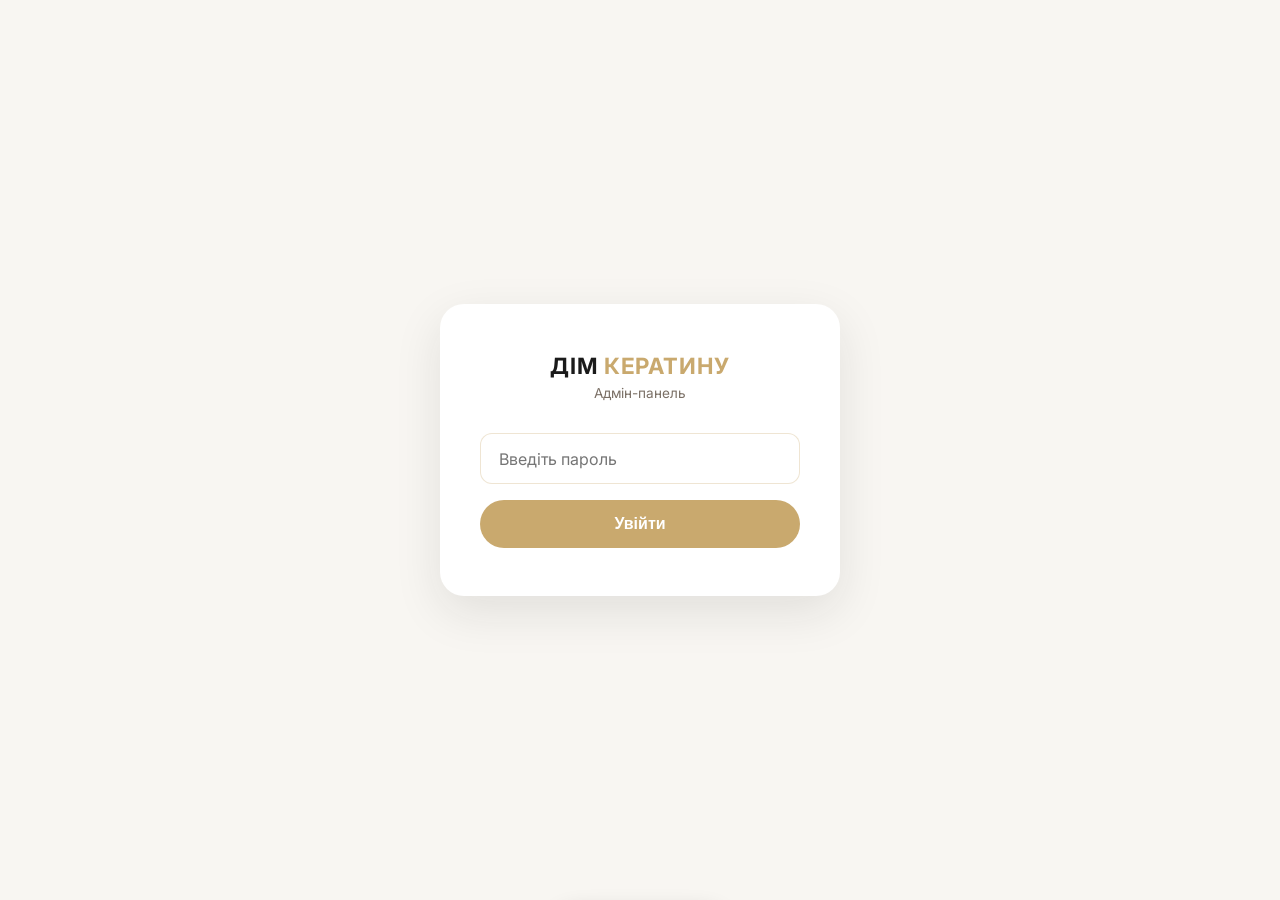
<file: admin.html>
<!DOCTYPE html>
<html lang="uk">
<head>
  <meta charset="UTF-8" />
  <meta name="viewport" content="width=device-width, initial-scale=1.0" />
  <title>Адмін — ДІМ КЕРАТИНУ</title>
  <link href="https://fonts.googleapis.com/css2?family=Inter:wght@300;400;500;600;700&display=swap" rel="stylesheet" />
  <style>
    *, *::before, *::after { box-sizing: border-box; margin: 0; padding: 0; }
    :root {
      --gold: #C9A96E; --gold-dark: #b8955a; --gold-light: #F5EFE6;
      --green: #2D5A3D; --cream: #F8F6F2; --dark: #1A1A1A;
      --muted: #7a6f65; --white: #fff; --red: #c0392b; --red-bg: #fdf0f0;
      --blue: #2563eb; --blue-bg: #eff6ff;
    }
    body { font-family: 'Inter', sans-serif; background: var(--cream); color: var(--dark); min-height: 100vh; }

    /* ── LOGIN ── */
    #login-screen {
      min-height: 100vh; display: flex; align-items: center; justify-content: center; padding: 2rem;
    }
    .login-box {
      background: var(--white); border-radius: 24px; padding: 3rem 2.5rem;
      width: 100%; max-width: 400px; box-shadow: 0 16px 48px rgba(26,26,26,0.1);
      text-align: center;
    }
    .login-logo { font-size: 1.4rem; font-weight: 700; letter-spacing: 0.04em; margin-bottom: 0.4rem; }
    .login-logo span { color: var(--gold); }
    .login-sub { font-size: 0.85rem; color: var(--muted); margin-bottom: 2rem; }
    .login-box input {
      width: 100%; padding: 0.9rem 1.1rem; border: 1.5px solid rgba(201,169,110,0.3);
      border-radius: 12px; font-family: 'Inter',sans-serif; font-size: 1rem;
      outline: none; margin-bottom: 1rem; transition: border-color 0.2s;
    }
    .login-box input:focus { border-color: var(--gold); }
    .login-btn {
      width: 100%; padding: 0.95rem; background: var(--gold); color: var(--white);
      border: none; border-radius: 50px; font-size: 1rem; font-weight: 600;
      cursor: pointer; transition: background 0.2s;
    }
    .login-btn:hover { background: var(--gold-dark); }
    .login-error { color: var(--red); font-size: 0.85rem; margin-top: 0.8rem; display: none; }

    /* ── ADMIN PANEL ── */
    #admin-panel { display: none; }
    .admin-header {
      background: var(--dark); color: var(--white); padding: 1rem 2rem;
      display: flex; align-items: center; justify-content: space-between;
      position: sticky; top: 0; z-index: 10;
    }
    .admin-header-left { display: flex; align-items: center; gap: 1rem; }
    .admin-title { font-size: 1rem; font-weight: 600; }
    .admin-title span { color: var(--gold); }
    .header-btn {
      padding: 0.5rem 1.2rem; border-radius: 50px; font-size: 0.85rem;
      font-weight: 600; cursor: pointer; border: none; transition: 0.2s;
    }
    .btn-save { background: var(--gold); color: var(--white); }
    .btn-save:hover { background: var(--gold-dark); }
    .btn-site { background: rgba(255,255,255,0.1); color: var(--white); text-decoration: none; display: inline-flex; align-items: center; }
    .btn-site:hover { background: rgba(255,255,255,0.2); }
    .btn-logout { background: transparent; color: rgba(255,255,255,0.5); font-size: 0.8rem; border: 1px solid rgba(255,255,255,0.2); }
    .btn-logout:hover { color: var(--white); }

    /* ── TABS ── */
    .admin-tabs {
      background: var(--white); border-bottom: 2px solid var(--gold-light);
      display: flex; gap: 0; padding: 0 2rem; position: sticky; top: 56px; z-index: 9;
    }
    .tab-btn {
      padding: 0.9rem 1.5rem; font-size: 0.92rem; font-weight: 600;
      background: none; border: none; cursor: pointer; color: var(--muted);
      border-bottom: 3px solid transparent; margin-bottom: -2px; transition: 0.2s;
    }
    .tab-btn.active { color: var(--dark); border-bottom-color: var(--gold); }
    .tab-btn:hover:not(.active) { color: var(--dark); }
    .tab-badge {
      display: inline-flex; align-items: center; justify-content: center;
      background: var(--gold); color: var(--white); border-radius: 50px;
      font-size: 0.72rem; font-weight: 700; padding: 0.1rem 0.45rem;
      margin-left: 0.4rem; min-width: 20px;
    }

    .admin-body { max-width: 960px; margin: 0 auto; padding: 2rem; }
    .tab-content { display: none; }
    .tab-content.active { display: block; }

    .admin-section-title {
      font-size: 1.1rem; font-weight: 700; margin-bottom: 1.2rem;
      padding-bottom: 0.6rem; border-bottom: 2px solid var(--gold-light);
      display: flex; align-items: center; justify-content: space-between;
    }
    .btn-add {
      padding: 0.45rem 1.1rem; background: var(--green); color: var(--white);
      border: none; border-radius: 50px; font-size: 0.82rem; font-weight: 600;
      cursor: pointer; transition: opacity 0.2s;
    }
    .btn-add:hover { opacity: 0.85; }

    /* ── SERVICE CARD (admin) ── */
    .service-editor {
      background: var(--white); border-radius: 16px; padding: 1.5rem;
      margin-bottom: 1rem; border: 1px solid rgba(201,169,110,0.15);
      transition: box-shadow 0.2s;
    }
    .service-editor:hover { box-shadow: 0 4px 16px rgba(26,26,26,0.08); }
    .service-editor-header {
      display: flex; align-items: center; gap: 0.8rem; margin-bottom: 1.2rem;
    }
    .icon-input {
      width: 52px; text-align: center; font-size: 1.5rem;
      border: 1.5px solid rgba(201,169,110,0.3); border-radius: 10px;
      padding: 0.35rem; outline: none; flex-shrink: 0;
    }
    .name-input {
      flex: 1; font-size: 1rem; font-weight: 600;
      border: 1.5px solid rgba(201,169,110,0.3); border-radius: 10px;
      padding: 0.5rem 0.9rem; outline: none; transition: border-color 0.2s;
    }
    .name-input:focus { border-color: var(--gold); }
    .toggle-active {
      display: flex; align-items: center; gap: 0.5rem;
      font-size: 0.82rem; color: var(--muted); flex-shrink: 0; cursor: pointer;
    }
    .toggle-active input { accent-color: var(--green); width: 16px; height: 16px; cursor: pointer; }
    .btn-delete-service {
      background: var(--red-bg); color: var(--red); border: none;
      border-radius: 8px; padding: 0.4rem 0.7rem; font-size: 0.82rem;
      cursor: pointer; flex-shrink: 0; transition: background 0.2s;
    }
    .btn-delete-service:hover { background: #f8d7d7; }
    .desc-input {
      width: 100%; font-family: 'Inter',sans-serif; font-size: 0.9rem;
      border: 1.5px solid rgba(201,169,110,0.3); border-radius: 10px;
      padding: 0.6rem 0.9rem; outline: none; resize: vertical; min-height: 60px;
      margin-bottom: 1rem; transition: border-color 0.2s;
    }
    .desc-input:focus { border-color: var(--gold); }
    .prices-label {
      font-size: 0.78rem; font-weight: 600; letter-spacing: 0.06em;
      text-transform: uppercase; color: var(--muted); margin-bottom: 0.6rem;
      display: flex; align-items: center; justify-content: space-between;
    }
    .btn-add-price {
      background: var(--gold-light); color: var(--gold-dark); border: none;
      border-radius: 6px; padding: 0.25rem 0.7rem; font-size: 0.78rem;
      font-weight: 600; cursor: pointer;
    }
    .price-row { display: flex; gap: 0.5rem; margin-bottom: 0.5rem; align-items: center; }
    .price-label-input, .price-value-input {
      flex: 1; padding: 0.5rem 0.8rem; border: 1.5px solid rgba(201,169,110,0.25);
      border-radius: 8px; font-family: 'Inter',sans-serif; font-size: 0.88rem; outline: none;
      transition: border-color 0.2s;
    }
    .price-label-input:focus, .price-value-input:focus { border-color: var(--gold); }
    .price-label-input { color: var(--muted); }
    .price-value-input { color: var(--gold-dark); font-weight: 600; }
    .btn-delete-price {
      background: none; border: none; color: #ccc; font-size: 1.1rem;
      cursor: pointer; padding: 0 0.3rem; transition: color 0.2s; flex-shrink: 0;
    }
    .btn-delete-price:hover { color: var(--red); }
    .service-editor.inactive { opacity: 0.5; }

    /* ── BOOKINGS TAB ── */
    .stats-row {
      display: grid; grid-template-columns: repeat(4, 1fr); gap: 1rem; margin-bottom: 1.5rem;
    }
    .stat-card {
      background: var(--white); border-radius: 14px; padding: 1.1rem 1.2rem;
      border: 1px solid rgba(201,169,110,0.15); text-align: center;
    }
    .stat-card .s-num { font-size: 1.8rem; font-weight: 700; line-height: 1; }
    .stat-card .s-label { font-size: 0.78rem; color: var(--muted); margin-top: 0.3rem; }
    .stat-card.gold .s-num { color: var(--gold-dark); }
    .stat-card.green .s-num { color: var(--green); }
    .stat-card.red .s-num { color: var(--red); }

    .bookings-toolbar {
      display: flex; align-items: center; gap: 0.5rem; margin-bottom: 1.2rem; flex-wrap: wrap;
    }
    .filter-btn {
      padding: 0.4rem 1rem; border-radius: 50px; font-size: 0.82rem; font-weight: 600;
      border: 1.5px solid rgba(201,169,110,0.3); background: none; cursor: pointer;
      color: var(--muted); transition: 0.2s;
    }
    .filter-btn.active { background: var(--gold); color: var(--white); border-color: var(--gold); }
    .filter-btn:hover:not(.active) { border-color: var(--gold); color: var(--dark); }
    .btn-refresh {
      margin-left: auto; padding: 0.4rem 1rem; border-radius: 50px;
      font-size: 0.82rem; font-weight: 600; border: 1.5px solid var(--gold-light);
      background: var(--gold-light); color: var(--gold-dark); cursor: pointer; transition: 0.2s;
    }
    .btn-refresh:hover { background: var(--gold); color: var(--white); }

    .booking-card {
      background: var(--white); border-radius: 16px; padding: 1.3rem 1.5rem;
      margin-bottom: 0.9rem; border: 1px solid rgba(201,169,110,0.15);
      transition: box-shadow 0.2s;
    }
    .booking-card:hover { box-shadow: 0 4px 16px rgba(26,26,26,0.08); }
    .booking-card-top {
      display: flex; align-items: flex-start; justify-content: space-between; gap: 1rem;
      margin-bottom: 0.9rem;
    }
    .booking-client { display: flex; align-items: center; gap: 0.8rem; }
    .booking-avatar {
      width: 42px; height: 42px; border-radius: 50%; background: var(--gold-light);
      display: flex; align-items: center; justify-content: center;
      font-size: 1.2rem; flex-shrink: 0;
    }
    .booking-name { font-weight: 600; font-size: 0.97rem; }
    .booking-contacts { font-size: 0.82rem; color: var(--muted); margin-top: 0.2rem; }
    .booking-contacts a { color: var(--gold-dark); text-decoration: none; }
    .booking-contacts a:hover { text-decoration: underline; }

    .booking-status-wrap { display: flex; align-items: center; gap: 0.5rem; flex-shrink: 0; }
    .status-badge {
      padding: 0.3rem 0.8rem; border-radius: 50px; font-size: 0.78rem; font-weight: 600;
    }
    .status-badge.очікує { background: #FFF8E6; color: #b8860b; }
    .status-badge.підтверджено { background: #edfbf0; color: var(--green); }
    .status-badge.скасовано { background: var(--red-bg); color: var(--red); }

    .booking-details {
      display: grid; grid-template-columns: repeat(auto-fit, minmax(140px, 1fr));
      gap: 0.6rem; margin-bottom: 1rem;
    }
    .booking-detail { font-size: 0.84rem; }
    .booking-detail .d-label { color: var(--muted); font-size: 0.76rem; text-transform: uppercase; letter-spacing: 0.05em; }
    .booking-detail .d-val { font-weight: 500; margin-top: 0.15rem; }

    .booking-actions {
      border-top: 1px solid var(--gold-light); padding-top: 0.9rem;
      display: flex; align-items: flex-start; gap: 1rem; flex-wrap: wrap;
    }
    .action-group { display: flex; flex-direction: column; gap: 0.3rem; }
    .action-group label { font-size: 0.75rem; color: var(--muted); font-weight: 600; text-transform: uppercase; letter-spacing: 0.04em; }
    .action-group select, .action-group input {
      padding: 0.4rem 0.7rem; border: 1.5px solid rgba(201,169,110,0.3); border-radius: 8px;
      font-family: 'Inter',sans-serif; font-size: 0.85rem; outline: none; background: var(--white);
      transition: border-color 0.2s;
    }
    .action-group select:focus, .action-group input:focus { border-color: var(--gold); }
    .note-input {
      flex: 1; min-width: 180px; padding: 0.4rem 0.7rem; border: 1.5px solid rgba(201,169,110,0.3);
      border-radius: 8px; font-family: 'Inter',sans-serif; font-size: 0.85rem;
      outline: none; resize: none; height: 38px; transition: border-color 0.2s;
    }
    .note-input:focus { border-color: var(--gold); }
    .btn-save-booking {
      padding: 0.45rem 1.1rem; background: var(--green); color: var(--white);
      border: none; border-radius: 8px; font-size: 0.84rem; font-weight: 600;
      cursor: pointer; transition: opacity 0.2s; align-self: flex-end;
    }
    .btn-save-booking:hover { opacity: 0.85; }

    .bookings-empty {
      text-align: center; padding: 3rem 1rem; color: var(--muted); font-size: 0.95rem;
    }
    .bookings-loading {
      text-align: center; padding: 2.5rem 1rem; color: var(--muted); font-size: 0.9rem;
    }
    .bookings-error {
      background: var(--red-bg); color: var(--red); border-radius: 12px;
      padding: 1rem 1.2rem; margin-bottom: 1rem; font-size: 0.88rem;
    }

    /* ── SCHEDULE TAB ── */
    .schedule-card {
      background: var(--white); border-radius: 16px; padding: 1.4rem 1.6rem;
      margin-bottom: 1.2rem; border: 1px solid rgba(201,169,110,0.15);
    }
    .schedule-card-title {
      font-size: 0.78rem; font-weight: 700; letter-spacing: 0.07em;
      text-transform: uppercase; color: var(--muted); margin-bottom: 1rem;
    }
    .days-grid {
      display: flex; flex-wrap: wrap; gap: 0.6rem;
    }
    .day-label {
      display: flex; flex-direction: column; align-items: center; gap: 0.2rem;
      padding: 0.6rem 0.9rem; border-radius: 12px; border: 2px solid rgba(201,169,110,0.25);
      cursor: pointer; transition: 0.15s; min-width: 64px; user-select: none;
    }
    .day-label input { display: none; }
    .day-label .day-short { font-weight: 700; font-size: 0.95rem; }
    .day-label .day-full  { font-size: 0.72rem; color: var(--muted); }
    .day-label.active { background: var(--dark); border-color: var(--dark); color: var(--white); }
    .day-label.active .day-full { color: rgba(255,255,255,0.6); }

    .slots-grid {
      display: flex; flex-wrap: wrap; gap: 0.5rem;
    }
    .slot-label {
      padding: 0.45rem 0.9rem; border-radius: 50px; font-size: 0.88rem; font-weight: 600;
      border: 2px solid rgba(201,169,110,0.25); cursor: pointer; transition: 0.15s;
      user-select: none; color: var(--muted);
    }
    .slot-label input { display: none; }
    .slot-label.active { background: var(--gold); border-color: var(--gold); color: var(--white); }
    .slot-label:hover:not(.active) { border-color: var(--gold); color: var(--dark); }

    .holidays-list { display: flex; flex-direction: column; gap: 0.5rem; margin-bottom: 0.8rem; }
    .holiday-row {
      display: flex; align-items: center; gap: 0.8rem; padding: 0.5rem 0.8rem;
      background: var(--gold-light); border-radius: 8px; font-size: 0.88rem;
    }
    .holiday-row .h-date { font-weight: 600; color: var(--dark); }
    .holiday-row .h-raw  { color: var(--muted); font-size: 0.8rem; margin-left: auto; }
    .holiday-add-row { display: flex; gap: 0.6rem; align-items: center; flex-wrap: wrap; }
    .holiday-add-row input {
      padding: 0.45rem 0.8rem; border: 1.5px solid rgba(201,169,110,0.3); border-radius: 8px;
      font-family: 'Inter',sans-serif; font-size: 0.88rem; outline: none;
    }
    .holiday-add-row input:focus { border-color: var(--gold); }
    .btn-add-holiday {
      padding: 0.45rem 1rem; background: var(--gold-light); color: var(--gold-dark);
      border: none; border-radius: 8px; font-size: 0.85rem; font-weight: 600; cursor: pointer;
    }
    .schedule-info {
      background: var(--blue-bg); color: var(--blue); border-radius: 10px;
      padding: 0.7rem 1rem; font-size: 0.83rem; margin-bottom: 1.2rem;
      border: 1px solid rgba(37,99,235,0.15);
    }

    /* ── TOAST ── */
    #toast {
      position: fixed; bottom: 2rem; left: 50%; transform: translateX(-50%) translateY(80px);
      background: var(--green); color: var(--white); padding: 0.8rem 2rem;
      border-radius: 50px; font-weight: 600; font-size: 0.9rem;
      box-shadow: 0 8px 24px rgba(0,0,0,0.2); transition: transform 0.4s cubic-bezier(0.34,1.56,0.64,1);
      z-index: 999; pointer-events: none;
    }
    #toast.show { transform: translateX(-50%) translateY(0); }

    @media (max-width: 700px) {
      .admin-body { padding: 1rem; }
      .service-editor-header { flex-wrap: wrap; }
      .price-row { flex-wrap: wrap; }
      .stats-row { grid-template-columns: repeat(2, 1fr); }
      .admin-tabs { padding: 0 1rem; }
      .tab-btn { padding: 0.8rem 1rem; font-size: 0.85rem; }
      .admin-header { padding: 0.8rem 1rem; }
      .booking-card-top { flex-direction: column; }
    }
  </style>
</head>
<body>

<!-- LOGIN -->
<div id="login-screen">
  <div class="login-box">
    <div class="login-logo">ДІМ <span>КЕРАТИНУ</span></div>
    <div class="login-sub">Адмін-панель</div>
    <input type="password" id="pwd-input" placeholder="Введіть пароль" />
    <button class="login-btn" onclick="doLogin()">Увійти</button>
    <div class="login-error" id="login-error">Невірний пароль</div>
  </div>
</div>

<!-- ADMIN PANEL -->
<div id="admin-panel">
  <header class="admin-header">
    <div class="admin-header-left">
      <div class="admin-title">ДІМ <span>КЕРАТИНУ</span> — Адмін</div>
    </div>
    <div style="display:flex;gap:0.6rem;align-items:center;">
      <button class="header-btn btn-save" id="header-save-btn" onclick="saveAll()" style="display:none;">💾 Зберегти</button>
      <a href="index.html" target="_blank" class="header-btn btn-site">🌐 Сайт</a>
      <button class="header-btn btn-logout" onclick="doLogout()">Вийти</button>
    </div>
  </header>

  <!-- TABS -->
  <div class="admin-tabs">
    <button class="tab-btn active" onclick="switchTab('services')" id="tab-services">
      ✂️ Послуги та ціни
    </button>
    <button class="tab-btn" onclick="switchTab('bookings')" id="tab-bookings">
      📅 Записи клієнтів
      <span class="tab-badge" id="pending-badge" style="display:none;">0</span>
    </button>
    <button class="tab-btn" onclick="switchTab('schedule')" id="tab-schedule">
      🗓 Розклад роботи
    </button>
  </div>

  <div class="admin-body">

    <!-- ПОСЛУГИ -->
    <div class="tab-content active" id="content-services">
      <div class="admin-section-title">
        <span>Послуги та ціни</span>
        <div style="display:flex;gap:0.6rem;">
          <button class="btn-add" onclick="addService()">+ Додати послугу</button>
          <button class="header-btn btn-save" onclick="saveAll()">💾 Зберегти зміни</button>
        </div>
      </div>
      <div id="services-list"></div>
    </div>

    <!-- ЗАПИСИ -->
    <div class="tab-content" id="content-bookings">
      <div class="admin-section-title">
        <span>Записи клієнтів</span>
        <button class="btn-refresh" onclick="loadBookings()">🔄 Оновити</button>
      </div>

      <!-- СТАТИСТИКА -->
      <div class="stats-row">
        <div class="stat-card">
          <div class="s-num" id="stat-total">—</div>
          <div class="s-label">Всього записів</div>
        </div>
        <div class="stat-card gold">
          <div class="s-num" id="stat-pending">—</div>
          <div class="s-label">Очікують</div>
        </div>
        <div class="stat-card green">
          <div class="s-num" id="stat-confirmed">—</div>
          <div class="s-label">Підтверджено</div>
        </div>
        <div class="stat-card red">
          <div class="s-num" id="stat-cancelled">—</div>
          <div class="s-label">Скасовано</div>
        </div>
      </div>

      <!-- ФІЛЬТРИ -->
      <div class="bookings-toolbar">
        <button class="filter-btn active" onclick="applyFilter('all')" data-filter="all">Всі</button>
        <button class="filter-btn" onclick="applyFilter('upcoming')" data-filter="upcoming">📅 Майбутні</button>
        <button class="filter-btn" onclick="applyFilter('очікує')" data-filter="очікує">⏳ Очікують</button>
        <button class="filter-btn" onclick="applyFilter('підтверджено')" data-filter="підтверджено">✅ Підтверджені</button>
        <button class="filter-btn" onclick="applyFilter('скасовано')" data-filter="скасовано">❌ Скасовані</button>
      </div>

      <div id="bookings-list">
        <div class="bookings-loading">⏳ Завантаження записів...</div>
      </div>
    </div>

    <!-- РОЗКЛАД -->
    <div class="tab-content" id="content-schedule">
      <div class="admin-section-title">
        <span>Розклад роботи</span>
        <button class="btn-save header-btn" id="save-schedule-btn" onclick="saveSchedule()">💾 Зберегти розклад</button>
      </div>

      <div class="schedule-info">
        ℹ️ Зміни зберігаються в Google Sheets і автоматично синхронізуються з сайтом — клієнти побачать актуальний розклад при наступному відкритті форми.
      </div>

      <!-- РОБОЧІ ДНІ -->
      <div class="schedule-card">
        <div class="schedule-card-title">Робочі дні</div>
        <div class="days-grid" id="days-grid"></div>
      </div>

      <!-- ГОДИНИ ПРИЙОМУ -->
      <div class="schedule-card">
        <div class="schedule-card-title">Години прийому</div>
        <div class="slots-grid" id="slots-grid"></div>
      </div>

      <!-- ВИХІДНІ ТА СВЯТА -->
      <div class="schedule-card">
        <div class="schedule-card-title">Вихідні та свята (конкретні дати)</div>
        <div class="holidays-list" id="holidays-list"></div>
        <div class="holiday-add-row">
          <input type="date" id="holiday-input" />
          <button class="btn-add-holiday" onclick="addHoliday()">+ Додати вихідний</button>
        </div>
      </div>
    </div>

  </div><!-- /admin-body -->
</div><!-- /admin-panel -->

<div id="toast">✓ Збережено!</div>

<script src="js/config.js"></script>
<script>
// ── КОНФІГ АДМІН-ПАНЕЛІ ──────────────────────────────────────
const ADMIN_SHEETS_KEY = 'DIM_KERATIN_ADMIN_2026';

// ── AUTH ──────────────────────────────────────────────────────
function doLogin() {
  const pwd = document.getElementById('pwd-input').value;
  if (pwd === ADMIN_PASSWORD) {
    sessionStorage.setItem('admin_auth', '1');
    document.getElementById('login-screen').style.display = 'none';
    document.getElementById('admin-panel').style.display = 'block';
    initAdmin();
  } else {
    document.getElementById('login-error').style.display = 'block';
    document.getElementById('pwd-input').value = '';
  }
}

document.getElementById('pwd-input').addEventListener('keydown', e => {
  if (e.key === 'Enter') doLogin();
});

function doLogout() {
  sessionStorage.removeItem('admin_auth');
  location.reload();
}

function initAdmin() {
  loadServices();
  loadBookings();
  loadScheduleTab();
}

// ── TABS ──────────────────────────────────────────────────────
function switchTab(name) {
  document.querySelectorAll('.tab-btn').forEach(b => b.classList.remove('active'));
  document.querySelectorAll('.tab-content').forEach(c => c.classList.remove('active'));
  document.getElementById('tab-' + name).classList.add('active');
  document.getElementById('content-' + name).classList.add('active');

  const saveBtn = document.getElementById('header-save-btn');
  saveBtn.style.display = name === 'services' ? 'inline-flex' : 'none';
}

// ── SERVICES ──────────────────────────────────────────────────
let currentServices = [];

function loadServices() {
  const saved = localStorage.getItem('dim_keratin_services');
  currentServices = saved ? JSON.parse(saved) : JSON.parse(JSON.stringify(SERVICES));
  renderAdminServices();
}

function renderAdminServices() {
  const list = document.getElementById('services-list');
  list.innerHTML = '';
  currentServices.forEach((s, i) => {
    list.appendChild(buildServiceEditor(s, i));
  });
}

function buildServiceEditor(s, idx) {
  const card = document.createElement('div');
  card.className = 'service-editor' + (s.active ? '' : ' inactive');
  card.dataset.idx = idx;

  const pricesHtml = s.prices.map((p, pi) => buildPriceRow(idx, pi, p)).join('');

  card.innerHTML = `
    <div class="service-editor-header">
      <input class="icon-input" type="text" value="${s.icon}" maxlength="4"
        oninput="updateField(${idx},'icon',this.value)" title="Іконка (емодзі)" />
      <input class="name-input" type="text" value="${escHtml(s.name)}"
        oninput="updateField(${idx},'name',this.value)" placeholder="Назва послуги" />
      <label class="toggle-active">
        <input type="checkbox" ${s.active ? 'checked' : ''}
          onchange="toggleActive(${idx},this.checked)" />
        Показувати
      </label>
      <button class="btn-delete-service" onclick="deleteService(${idx})">🗑 Видалити</button>
    </div>
    <textarea class="desc-input" oninput="updateField(${idx},'desc',this.value)"
      placeholder="Короткий опис послуги...">${escHtml(s.desc)}</textarea>
    <div class="prices-label">
      Ціни
      <button class="btn-add-price" onclick="addPrice(${idx})">+ Додати рядок</button>
    </div>
    <div class="prices-container" id="prices-${idx}">${pricesHtml}</div>
  `;
  return card;
}

function buildPriceRow(idx, pi, p) {
  return `
    <div class="price-row" id="price-row-${idx}-${pi}">
      <input class="price-label-input" type="text" value="${escHtml(p.label)}"
        placeholder="Назва (напр. Коротке волосся)"
        oninput="updatePrice(${idx},${pi},'label',this.value)" />
      <input class="price-value-input" type="text" value="${escHtml(p.value)}"
        placeholder="Ціна (напр. 2 000 грн)"
        oninput="updatePrice(${idx},${pi},'value',this.value)" />
      <button class="btn-delete-price" onclick="deletePrice(${idx},${pi})" title="Видалити рядок">✕</button>
    </div>`;
}

function updateField(idx, field, val)       { currentServices[idx][field] = val; }
function updatePrice(idx, pi, field, val)   { currentServices[idx].prices[pi][field] = val; }

function toggleActive(idx, checked) {
  currentServices[idx].active = checked;
  const card = document.querySelector(`.service-editor[data-idx="${idx}"]`);
  if (card) card.classList.toggle('inactive', !checked);
}

function deleteService(idx) {
  if (!confirm(`Видалити послугу "${currentServices[idx].name}"?`)) return;
  currentServices.splice(idx, 1);
  renderAdminServices();
}

function addService() {
  currentServices.push({
    icon: '✨', name: 'Нова послуга', desc: 'Опис послуги...',
    prices: [{ label: 'Ціна', value: 'уточнюється' }], active: true
  });
  renderAdminServices();
  setTimeout(() => {
    document.getElementById('services-list').lastElementChild.scrollIntoView({ behavior: 'smooth' });
  }, 50);
}

function addPrice(idx) {
  currentServices[idx].prices.push({ label: '', value: '' });
  const container = document.getElementById(`prices-${idx}`);
  const pi = currentServices[idx].prices.length - 1;
  container.insertAdjacentHTML('beforeend', buildPriceRow(idx, pi, { label: '', value: '' }));
}

function deletePrice(idx, pi) {
  currentServices[idx].prices.splice(pi, 1);
  const container = document.getElementById(`prices-${idx}`);
  container.innerHTML = currentServices[idx].prices.map((p, i) => buildPriceRow(idx, i, p)).join('');
}

function saveAll() {
  localStorage.setItem('dim_keratin_services', JSON.stringify(currentServices));
  showToast('✓ Послуги збережено!');
}

// ── BOOKINGS ──────────────────────────────────────────────────
let allBookings    = [];
let currentFilter  = 'all';

async function loadBookings() {
  const listEl = document.getElementById('bookings-list');
  listEl.innerHTML = '<div class="bookings-loading">⏳ Завантаження...</div>';

  if (typeof GOOGLE_SCRIPT_URL === 'undefined' || GOOGLE_SCRIPT_URL.includes('ВАШ')) {
    listEl.innerHTML = '<div class="bookings-error">⚠️ Google Sheets не налаштований. Перевір GOOGLE_SCRIPT_URL в config.js</div>';
    return;
  }

  try {
    const url = `${GOOGLE_SCRIPT_URL}?action=getAll&key=${ADMIN_SHEETS_KEY}`;
    const res  = await fetch(url);
    const json = await res.json();

    if (!json.ok) {
      listEl.innerHTML = `<div class="bookings-error">❌ Помилка з'єднання: ${json.error || 'невідома помилка'}</div>`;
      return;
    }

    allBookings = (json.data || []).sort((a, b) => {
      // Нові спочатку
      const da = a.date || '', db = b.date || '';
      return db.localeCompare(da) || (b.time || '').localeCompare(a.time || '');
    });

    updateStats();
    renderBookings();

  } catch (err) {
    listEl.innerHTML = `<div class="bookings-error">❌ Не вдалось завантажити: ${err.message}</div>`;
  }
}

function updateStats() {
  const total     = allBookings.length;
  const pending   = allBookings.filter(b => b.status === 'очікує').length;
  const confirmed = allBookings.filter(b => b.status === 'підтверджено').length;
  const cancelled = allBookings.filter(b => b.status === 'скасовано').length;

  document.getElementById('stat-total').textContent     = total;
  document.getElementById('stat-pending').textContent   = pending;
  document.getElementById('stat-confirmed').textContent = confirmed;
  document.getElementById('stat-cancelled').textContent = cancelled;

  const badge = document.getElementById('pending-badge');
  if (pending > 0) {
    badge.textContent    = pending;
    badge.style.display  = 'inline-flex';
  } else {
    badge.style.display  = 'none';
  }
}

function applyFilter(filter) {
  currentFilter = filter;
  document.querySelectorAll('.filter-btn').forEach(b => {
    b.classList.toggle('active', b.dataset.filter === filter);
  });
  renderBookings();
}

function renderBookings() {
  const listEl = document.getElementById('bookings-list');
  const today  = new Date().toISOString().split('T')[0];

  let filtered = allBookings;

  if (currentFilter === 'upcoming') {
    filtered = allBookings.filter(b => (b.date || '') >= today);
  } else if (currentFilter !== 'all') {
    filtered = allBookings.filter(b => b.status === currentFilter);
  }

  if (filtered.length === 0) {
    listEl.innerHTML = '<div class="bookings-empty">📭 Записів немає</div>';
    return;
  }

  listEl.innerHTML = '';
  filtered.forEach(b => {
    listEl.appendChild(buildBookingCard(b));
  });
}

function buildBookingCard(b) {
  const card    = document.createElement('div');
  card.className = 'booking-card';
  card.id        = `bcard-${b.id}`;

  const statusClass = (b.status || 'очікує').toLowerCase();
  const statusLabel = b.status || 'очікує';
  const cleanDate   = parseDate(b.date);           // завжди РРРР-ММ-ДД
  const dateLabel   = cleanDate ? formatUADate(cleanDate) : '—';
  const timeLabel   = parseTime(b.time);           // HH:MM без зайвого
  const tgHtml      = b.telegram
    ? `<a href="https://t.me/${b.telegram.replace('@','')}" target="_blank">@${b.telegram.replace('@','')}</a>`
    : '—';

  card.innerHTML = `
    <div class="booking-card-top">
      <div class="booking-client">
        <div class="booking-avatar">👩</div>
        <div>
          <div class="booking-name">${escHtml(b.name || '—')}</div>
          <div class="booking-contacts">
            <a href="tel:${escHtml(b.phone || '')}">${escHtml(b.phone || '—')}</a>
            &nbsp;·&nbsp; Telegram: ${tgHtml}
          </div>
        </div>
      </div>
      <div class="booking-status-wrap">
        <span class="status-badge ${statusClass}">${statusLabel}</span>
      </div>
    </div>

    <div class="booking-details">
      <div class="booking-detail">
        <div class="d-label">Послуга</div>
        <div class="d-val">${escHtml(b.service || '—')}</div>
      </div>
      <div class="booking-detail">
        <div class="d-label">Дата</div>
        <div class="d-val">${dateLabel}</div>
      </div>
      <div class="booking-detail">
        <div class="d-label">Час</div>
        <div class="d-val">${timeLabel}</div>
      </div>
      ${b.message ? `<div class="booking-detail" style="grid-column:1/-1">
        <div class="d-label">Коментар клієнта</div>
        <div class="d-val">${escHtml(b.message)}</div>
      </div>` : ''}
    </div>

    <div class="booking-actions">
      <div class="action-group">
        <label>Статус</label>
        <select id="status-${b.id}" onchange="onStatusChange('${b.id}', this.value)">
          <option value="очікує"       ${statusLabel==='очікує'       ?'selected':''}>⏳ Очікує</option>
          <option value="підтверджено" ${statusLabel==='підтверджено' ?'selected':''}>✅ Підтверджено</option>
          <option value="скасовано"    ${statusLabel==='скасовано'    ?'selected':''}>❌ Скасовано</option>
        </select>
      </div>
      <div class="action-group">
        <label>Нова дата</label>
        <input type="date" id="newdate-${b.id}" value="${cleanDate}" />
      </div>
      <div class="action-group">
        <label>Новий час</label>
        <select id="newtime-${b.id}">${buildTimeOptions(timeLabel)}</select>
      </div>
      <div class="action-group" style="flex:1;">
        <label>Нотатка (приватна)</label>
        <textarea class="note-input" id="note-${b.id}" placeholder="Нотатка для себе...">${escHtml(b.note || '')}</textarea>
      </div>
      <button class="btn-save-booking" id="savebtn-${b.id}" onclick="saveBookingChanges('${b.id}')">💾 Зберегти</button>
    </div>
  `;
  return card;
}

function onStatusChange(id, newStatus) {
  const badge = document.querySelector(`#bcard-${id} .status-badge`);
  if (badge) {
    badge.className   = `status-badge ${newStatus}`;
    badge.textContent = newStatus;
  }
}

async function saveBookingChanges(id) {
  if (typeof GOOGLE_SCRIPT_URL === 'undefined' || GOOGLE_SCRIPT_URL.includes('ВАШ')) {
    showToast('⚠️ Google Sheets не налаштований');
    return;
  }

  // Блокуємо кнопку — показуємо лоадер
  const btn = document.getElementById(`savebtn-${id}`);
  if (btn) { btn.disabled = true; btn.textContent = '⏳ Зберігається...'; }

  const status  = document.getElementById(`status-${id}`)?.value;
  const newdate = document.getElementById(`newdate-${id}`)?.value;
  const newtime = document.getElementById(`newtime-${id}`)?.value;
  const note    = document.getElementById(`note-${id}`)?.value || '';

  // Якщо поле дати порожнє — беремо оригінальне значення
  const origBooking = allBookings.find(b => b.id === id);
  const finalDate   = newdate || parseDate(origBooking?.date) || '';
  const finalTime   = newtime || parseTime(origBooking?.time) || '';

  const payload = {
    action: 'update',
    key:    ADMIN_SHEETS_KEY,
    id,
    status,
    note,
    date: finalDate,
    time: finalTime
  };

  try {
    const res  = await fetch(GOOGLE_SCRIPT_URL, {
      method:  'POST',
      headers: { 'Content-Type': 'text/plain;charset=utf-8' },
      body:    JSON.stringify(payload)
    });
    const json = await res.json();

    if (json.ok) {
      // Оновити в локальному масиві
      const idx = allBookings.findIndex(b => b.id === id);
      if (idx !== -1) {
        allBookings[idx].status = status;
        allBookings[idx].note   = note;
        allBookings[idx].date   = finalDate;
        allBookings[idx].time   = finalTime;
      }
      updateStats();
      renderBookings();          // ← перемалювати список (прибирає з фільтру)
      showToast('✓ Запис оновлено!');
    } else {
      if (btn) { btn.disabled = false; btn.textContent = '💾 Зберегти'; }
      showToast('❌ Помилка: ' + (json.error || 'невідома'));
    }
  } catch (err) {
    if (btn) { btn.disabled = false; btn.textContent = '💾 Зберегти'; }
    showToast('❌ Немає з\'єднання');
  }
}

// Витягує тільки РРРР-ММ-ДД з будь-якого формату
function parseDate(dateStr) {
  if (!dateStr) return '';
  const s = String(dateStr).trim();
  if (!s || s === 'null' || s === 'undefined') return '';

  // 1. ISO: "2026-05-21" або "2026-05-21T12:00:00Z"
  const isoMatch = s.match(/(\d{4}-\d{2}-\d{2})/);
  if (isoMatch) return isoMatch[1];

  // 2. Український формат: "21.05.2026" або "21.05.26"
  const ukMatch = s.match(/^(\d{1,2})\.(\d{1,2})\.(\d{2,4})$/);
  if (ukMatch) {
    const year = ukMatch[3].length === 2 ? '20' + ukMatch[3] : ukMatch[3];
    return `${year}-${ukMatch[2].padStart(2,'0')}-${ukMatch[1].padStart(2,'0')}`;
  }

  // 3. Американський: "05/21/2026"
  const usMatch = s.match(/^(\d{1,2})\/(\d{1,2})\/(\d{4})$/);
  if (usMatch) return `${usMatch[3]}-${usMatch[1].padStart(2,'0')}-${usMatch[2].padStart(2,'0')}`;

  // 4. Резервний варіант: спробувати через Date()
  // Покриває "Wed May 21 2026 00:00:00 GMT+0300" та інші
  try {
    const d = new Date(s);
    if (!isNaN(d.getTime())) {
      const y   = d.getFullYear();
      const mon = String(d.getMonth() + 1).padStart(2, '0');
      const day = String(d.getDate()).padStart(2, '0');
      return `${y}-${mon}-${day}`;
    }
  } catch {}

  return '';
}

// Витягує HH:MM з будь-якого формату часу
function parseTime(timeStr) {
  if (!timeStr) return '';
  const s = String(timeStr).trim();
  // "09:00:00" → "09:00", "9:00" → "09:00"
  const m = s.match(/(\d{1,2}):(\d{2})/);
  if (!m) return s;
  return m[1].padStart(2, '0') + ':' + m[2];
}

// Генерує <option> для вибору часу
function buildTimeOptions(selected) {
  const slots = (typeof SCHEDULE !== 'undefined' && SCHEDULE.timeSlots)
    ? SCHEDULE.timeSlots
    : ['09:00','10:00','11:00','12:00','13:00','14:00','15:00','16:00','17:00','18:00'];
  return slots.map(t =>
    `<option value="${t}" ${t === selected ? 'selected' : ''}>${t}</option>`
  ).join('');
}

function formatUADate(dateStr) {
  if (!dateStr) return '—';
  try {
    const clean = parseDate(dateStr);
    const d = new Date(clean + 'T12:00:00');
    return d.toLocaleDateString('uk-UA', { weekday: 'short', day: 'numeric', month: 'long' });
  } catch { return dateStr; }
}

// ── SCHEDULE ──────────────────────────────────────────────────
const DAY_SHORT = ['Нд','Пн','Вт','Ср','Чт','Пт','Сб'];
const DAY_FULL  = ['Неділя','Понеділок','Вівторок','Середа','Четвер','П\'ятниця','Субота'];
const ALL_SLOTS = [
  '07:00','08:00','09:00','10:00','11:00','12:00','13:00',
  '14:00','15:00','16:00','17:00','18:00','19:00','20:00'
];

let adminSchedule = null;

function loadScheduleTab() {
  // Стартуємо з config.js
  adminSchedule = {
    workDays:    [...(SCHEDULE.workDays   || [1,2,3,4,5,6])],
    timeSlots:   [...(SCHEDULE.timeSlots  || [])],
    holidays:    [...(SCHEDULE.holidays   || [])],
    specialDays: {...(SCHEDULE.specialDays || {})}
  };
  renderScheduleTab();
  // Підтягуємо з Sheets (перезаписує config.js)
  fetchScheduleFromSheets();
}

async function fetchScheduleFromSheets() {
  if (typeof GOOGLE_SCRIPT_URL === 'undefined' || GOOGLE_SCRIPT_URL.includes('ВАШ')) return;
  try {
    const res  = await fetch(`${GOOGLE_SCRIPT_URL}?action=getSchedule`);
    const json = await res.json();
    if (!json.ok || !json.schedule) return;
    const s = json.schedule;
    if (s.workDays)    adminSchedule.workDays    = JSON.parse(s.workDays);
    if (s.timeSlots)   adminSchedule.timeSlots   = JSON.parse(s.timeSlots);
    if (s.holidays)    adminSchedule.holidays    = JSON.parse(s.holidays);
    if (s.specialDays) adminSchedule.specialDays = JSON.parse(s.specialDays);
    renderScheduleTab();
  } catch {}
}

function renderScheduleTab() {
  renderDaysGrid();
  renderSlotsGrid();
  renderHolidaysList();
}

// ── Робочі дні ──
function renderDaysGrid() {
  const container = document.getElementById('days-grid');
  if (!container) return;
  container.innerHTML = '';
  for (let d = 0; d <= 6; d++) {
    const isActive = adminSchedule.workDays.includes(d);
    const label = document.createElement('label');
    label.className = 'day-label' + (isActive ? ' active' : '');
    label.innerHTML = `
      <input type="checkbox" value="${d}" ${isActive ? 'checked' : ''} onchange="toggleDay(${d}, this.checked)" />
      <span class="day-short">${DAY_SHORT[d]}</span>
      <span class="day-full">${DAY_FULL[d]}</span>`;
    container.appendChild(label);
  }
}

function toggleDay(dayNum, checked) {
  if (checked && !adminSchedule.workDays.includes(dayNum)) {
    adminSchedule.workDays.push(dayNum);
    adminSchedule.workDays.sort((a, b) => a - b);
  } else {
    adminSchedule.workDays = adminSchedule.workDays.filter(d => d !== dayNum);
  }
  renderDaysGrid();
}

// ── Години ──
function renderSlotsGrid() {
  const container = document.getElementById('slots-grid');
  if (!container) return;
  container.innerHTML = '';
  ALL_SLOTS.forEach(slot => {
    const isActive = adminSchedule.timeSlots.includes(slot);
    const label = document.createElement('label');
    label.className = 'slot-label' + (isActive ? ' active' : '');
    label.innerHTML = `<input type="checkbox" value="${slot}" ${isActive ? 'checked' : ''} onchange="toggleSlot('${slot}', this.checked)" />${slot}`;
    container.appendChild(label);
  });
}

function toggleSlot(slot, checked) {
  if (checked && !adminSchedule.timeSlots.includes(slot)) {
    adminSchedule.timeSlots.push(slot);
    adminSchedule.timeSlots.sort();
  } else {
    adminSchedule.timeSlots = adminSchedule.timeSlots.filter(s => s !== slot);
  }
  renderSlotsGrid();
}

// ── Свята ──
function renderHolidaysList() {
  const container = document.getElementById('holidays-list');
  if (!container) return;
  if (!adminSchedule.holidays.length) {
    container.innerHTML = '<div style="font-size:0.85rem;color:var(--muted);">Вихідних не додано</div>';
    return;
  }
  container.innerHTML = '';
  adminSchedule.holidays.forEach((date, i) => {
    const row = document.createElement('div');
    row.className = 'holiday-row';
    row.innerHTML = `
      <span class="h-date">${formatUADate(date)}</span>
      <span class="h-raw">${date}</span>
      <button class="btn-delete-price" onclick="removeHoliday(${i})" title="Видалити">✕</button>`;
    container.appendChild(row);
  });
}

function addHoliday() {
  const input = document.getElementById('holiday-input');
  const date  = input.value;
  if (!date) return;
  if (!adminSchedule.holidays.includes(date)) {
    adminSchedule.holidays.push(date);
    adminSchedule.holidays.sort();
  }
  input.value = '';
  renderHolidaysList();
}

function removeHoliday(idx) {
  adminSchedule.holidays.splice(idx, 1);
  renderHolidaysList();
}

// ── Зберегти в Sheets ──
async function saveSchedule() {
  if (typeof GOOGLE_SCRIPT_URL === 'undefined' || GOOGLE_SCRIPT_URL.includes('ВАШ')) {
    showToast('⚠️ Google Sheets не налаштований');
    return;
  }
  const btn = document.getElementById('save-schedule-btn');
  if (btn) { btn.disabled = true; btn.textContent = '⏳ Зберігається...'; }

  try {
    const res  = await fetch(GOOGLE_SCRIPT_URL, {
      method:  'POST',
      headers: { 'Content-Type': 'text/plain;charset=utf-8' },
      body: JSON.stringify({
        action:      'saveSchedule',
        key:         ADMIN_SHEETS_KEY,
        workDays:    adminSchedule.workDays,
        timeSlots:   adminSchedule.timeSlots,
        holidays:    adminSchedule.holidays,
        specialDays: adminSchedule.specialDays
      })
    });
    const json = await res.json();
    if (json.ok) {
      showToast('✓ Розклад збережено і синхронізовано!');
    } else {
      showToast('❌ Помилка: ' + (json.error || 'невідома'));
    }
  } catch {
    showToast('❌ Немає з\'єднання');
  } finally {
    if (btn) { btn.disabled = false; btn.textContent = '💾 Зберегти розклад'; }
  }
}

// ── TOAST & UTILS ─────────────────────────────────────────────
function showToast(msg) {
  const t = document.getElementById('toast');
  t.textContent = msg;
  t.classList.add('show');
  setTimeout(() => t.classList.remove('show'), 2500);
}

function escHtml(str) {
  return String(str || '')
    .replace(/&/g,'&amp;').replace(/</g,'&lt;')
    .replace(/>/g,'&gt;').replace(/"/g,'&quot;');
}

// ── AUTO-LOGIN (після всіх оголошень) ─────────────────────────
if (sessionStorage.getItem('admin_auth') === '1') {
  document.getElementById('login-screen').style.display = 'none';
  document.getElementById('admin-panel').style.display = 'block';
  initAdmin();
}
</script>
</body>
</html>
</file>
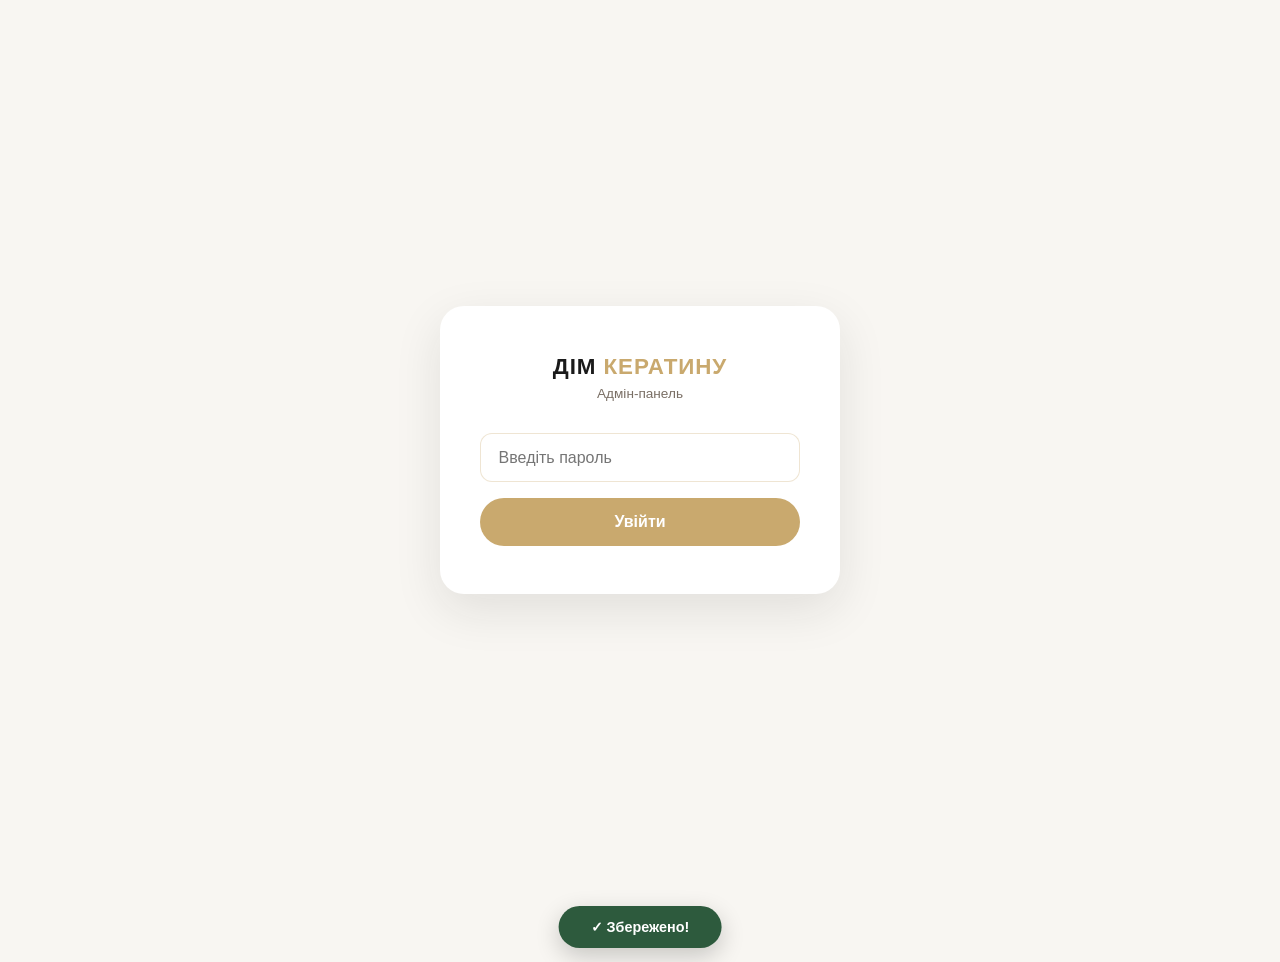
<file: bloom-beauty-salon/admin.html>
<!DOCTYPE html>
<html lang="uk">
<head>
  <meta charset="UTF-8" />
  <meta name="viewport" content="width=device-width, initial-scale=1.0" />
  <meta http-equiv="Content-Security-Policy"
    content="default-src 'none'; script-src 'self' 'unsafe-inline'; style-src 'self' 'unsafe-inline' https://fonts.googleapis.com; font-src https://fonts.gstatic.com; connect-src https://script.google.com https://script.googleusercontent.com; frame-ancestors 'none';" />
  <meta name="robots" content="noindex, nofollow" />
  <meta name="referrer" content="strict-origin-when-cross-origin" />
  <meta http-equiv="Permissions-Policy" content="geolocation=(), microphone=(), camera=()" />
  <title>Адмін — ДІМ КЕРАТИНУ</title>
  <link href="https://fonts.googleapis.com/css2?family=Inter:wght@300;400;500;600;700&display=swap" rel="stylesheet" />
  <style>
    *, *::before, *::after { box-sizing: border-box; margin: 0; padding: 0; }
    :root {
      --gold: #C9A96E; --gold-dark: #b8955a; --gold-light: #F5EFE6;
      --green: #2D5A3D; --cream: #F8F6F2; --dark: #1A1A1A;
      --muted: #7a6f65; --white: #fff; --red: #c0392b; --red-bg: #fdf0f0;
      --blue: #2563eb; --blue-bg: #eff6ff;
    }
    body { font-family: 'Inter', sans-serif; background: var(--cream); color: var(--dark); min-height: 100vh; }

    /* ── LOGIN ── */
    #login-screen {
      min-height: 100vh; display: flex; align-items: center; justify-content: center; padding: 2rem;
    }
    .login-box {
      background: var(--white); border-radius: 24px; padding: 3rem 2.5rem;
      width: 100%; max-width: 400px; box-shadow: 0 16px 48px rgba(26,26,26,0.1);
      text-align: center;
    }
    .login-logo { font-size: 1.4rem; font-weight: 700; letter-spacing: 0.04em; margin-bottom: 0.4rem; }
    .login-logo span { color: var(--gold); }
    .login-sub { font-size: 0.85rem; color: var(--muted); margin-bottom: 2rem; }
    .login-box input {
      width: 100%; padding: 0.9rem 1.1rem; border: 1.5px solid rgba(201,169,110,0.3);
      border-radius: 12px; font-family: 'Inter',sans-serif; font-size: 1rem;
      outline: none; margin-bottom: 1rem; transition: border-color 0.2s;
    }
    .login-box input:focus { border-color: var(--gold); }
    .login-btn {
      width: 100%; padding: 0.95rem; background: var(--gold); color: var(--white);
      border: none; border-radius: 50px; font-size: 1rem; font-weight: 600;
      cursor: pointer; transition: background 0.2s;
    }
    .login-btn:hover { background: var(--gold-dark); }
    .login-error { color: var(--red); font-size: 0.85rem; margin-top: 0.8rem; display: none; }

    /* ── ADMIN PANEL ── */
    #admin-panel { display: none; }
    .admin-header {
      background: var(--dark); color: var(--white); padding: 1rem 2rem;
      display: flex; align-items: center; justify-content: space-between;
      position: sticky; top: 0; z-index: 10;
    }
    .admin-header-left { display: flex; align-items: center; gap: 1rem; }
    .admin-title { font-size: 1rem; font-weight: 600; }
    .admin-title span { color: var(--gold); }
    .header-btn {
      padding: 0.5rem 1.2rem; border-radius: 50px; font-size: 0.85rem;
      font-weight: 600; cursor: pointer; border: none; transition: 0.2s;
    }
    .btn-save { background: var(--gold); color: var(--white); }
    .btn-save:hover { background: var(--gold-dark); }
    .btn-site { background: rgba(255,255,255,0.1); color: var(--white); text-decoration: none; display: inline-flex; align-items: center; }
    .btn-site:hover { background: rgba(255,255,255,0.2); }
    .btn-logout { background: transparent; color: rgba(255,255,255,0.5); font-size: 0.8rem; border: 1px solid rgba(255,255,255,0.2); }
    .btn-logout:hover { color: var(--white); }

    /* ── TABS ── */
    .admin-tabs {
      background: var(--white); border-bottom: 2px solid var(--gold-light);
      display: flex; gap: 0; padding: 0 2rem; position: sticky; top: 56px; z-index: 9;
    }
    .tab-btn {
      padding: 0.9rem 1.5rem; font-size: 0.92rem; font-weight: 600;
      background: none; border: none; cursor: pointer; color: var(--muted);
      border-bottom: 3px solid transparent; margin-bottom: -2px; transition: 0.2s;
    }
    .tab-btn.active { color: var(--dark); border-bottom-color: var(--gold); }
    .tab-btn:hover:not(.active) { color: var(--dark); }
    .tab-badge {
      display: inline-flex; align-items: center; justify-content: center;
      background: var(--gold); color: var(--white); border-radius: 50px;
      font-size: 0.72rem; font-weight: 700; padding: 0.1rem 0.45rem;
      margin-left: 0.4rem; min-width: 20px;
    }

    .admin-body { max-width: 960px; margin: 0 auto; padding: 2rem; }
    .tab-content { display: none; }
    .tab-content.active { display: block; }

    .admin-section-title {
      font-size: 1.1rem; font-weight: 700; margin-bottom: 1.2rem;
      padding-bottom: 0.6rem; border-bottom: 2px solid var(--gold-light);
      display: flex; align-items: center; justify-content: space-between;
    }
    .btn-add {
      padding: 0.45rem 1.1rem; background: var(--green); color: var(--white);
      border: none; border-radius: 50px; font-size: 0.82rem; font-weight: 600;
      cursor: pointer; transition: opacity 0.2s;
    }
    .btn-add:hover { opacity: 0.85; }

    /* ── SERVICE CARD (admin) ── */
    .service-editor {
      background: var(--white); border-radius: 16px; padding: 1.5rem;
      margin-bottom: 1rem; border: 1px solid rgba(201,169,110,0.15);
      transition: box-shadow 0.2s;
    }
    .service-editor:hover { box-shadow: 0 4px 16px rgba(26,26,26,0.08); }
    .service-editor-header {
      display: flex; align-items: center; gap: 0.8rem; margin-bottom: 1.2rem;
    }
    .icon-input {
      width: 52px; text-align: center; font-size: 1.5rem;
      border: 1.5px solid rgba(201,169,110,0.3); border-radius: 10px;
      padding: 0.35rem; outline: none; flex-shrink: 0;
    }
    .name-input {
      flex: 1; font-size: 1rem; font-weight: 600;
      border: 1.5px solid rgba(201,169,110,0.3); border-radius: 10px;
      padding: 0.5rem 0.9rem; outline: none; transition: border-color 0.2s;
    }
    .name-input:focus { border-color: var(--gold); }
    .toggle-active {
      display: flex; align-items: center; gap: 0.5rem;
      font-size: 0.82rem; color: var(--muted); flex-shrink: 0; cursor: pointer;
    }
    .toggle-active input { accent-color: var(--green); width: 16px; height: 16px; cursor: pointer; }
    .btn-delete-service {
      background: var(--red-bg); color: var(--red); border: none;
      border-radius: 8px; padding: 0.4rem 0.7rem; font-size: 0.82rem;
      cursor: pointer; flex-shrink: 0; transition: background 0.2s;
    }
    .btn-delete-service:hover { background: #f8d7d7; }
    .desc-input {
      width: 100%; font-family: 'Inter',sans-serif; font-size: 0.9rem;
      border: 1.5px solid rgba(201,169,110,0.3); border-radius: 10px;
      padding: 0.6rem 0.9rem; outline: none; resize: vertical; min-height: 60px;
      margin-bottom: 1rem; transition: border-color 0.2s;
    }
    .desc-input:focus { border-color: var(--gold); }
    .prices-label {
      font-size: 0.78rem; font-weight: 600; letter-spacing: 0.06em;
      text-transform: uppercase; color: var(--muted); margin-bottom: 0.6rem;
      display: flex; align-items: center; justify-content: space-between;
    }
    .btn-add-price {
      background: var(--gold-light); color: var(--gold-dark); border: none;
      border-radius: 6px; padding: 0.25rem 0.7rem; font-size: 0.78rem;
      font-weight: 600; cursor: pointer;
    }
    .price-row { display: flex; gap: 0.5rem; margin-bottom: 0.5rem; align-items: center; }
    .price-label-input, .price-value-input {
      flex: 1; padding: 0.5rem 0.8rem; border: 1.5px solid rgba(201,169,110,0.25);
      border-radius: 8px; font-family: 'Inter',sans-serif; font-size: 0.88rem; outline: none;
      transition: border-color 0.2s;
    }
    .price-label-input:focus, .price-value-input:focus { border-color: var(--gold); }
    .price-label-input { color: var(--muted); }
    .price-value-input { color: var(--gold-dark); font-weight: 600; }
    .btn-delete-price {
      background: none; border: none; color: #ccc; font-size: 1.1rem;
      cursor: pointer; padding: 0 0.3rem; transition: color 0.2s; flex-shrink: 0;
    }
    .btn-delete-price:hover { color: var(--red); }
    .service-editor.inactive { opacity: 0.5; }

    /* ── BOOKINGS TAB ── */
    .stats-row {
      display: grid; grid-template-columns: repeat(4, 1fr); gap: 1rem; margin-bottom: 1.5rem;
    }
    .stat-card {
      background: var(--white); border-radius: 14px; padding: 1.1rem 1.2rem;
      border: 1px solid rgba(201,169,110,0.15); text-align: center;
    }
    .stat-card .s-num { font-size: 1.8rem; font-weight: 700; line-height: 1; }
    .stat-card .s-label { font-size: 0.78rem; color: var(--muted); margin-top: 0.3rem; }
    .stat-card.gold .s-num { color: var(--gold-dark); }
    .stat-card.green .s-num { color: var(--green); }
    .stat-card.red .s-num { color: var(--red); }

    .bookings-toolbar {
      display: flex; align-items: center; gap: 0.5rem; margin-bottom: 1.2rem; flex-wrap: wrap;
    }
    .filter-btn {
      padding: 0.4rem 1rem; border-radius: 50px; font-size: 0.82rem; font-weight: 600;
      border: 1.5px solid rgba(201,169,110,0.3); background: none; cursor: pointer;
      color: var(--muted); transition: 0.2s;
    }
    .filter-btn.active { background: var(--gold); color: var(--white); border-color: var(--gold); }
    .filter-btn:hover:not(.active) { border-color: var(--gold); color: var(--dark); }
    .btn-refresh {
      margin-left: auto; padding: 0.4rem 1rem; border-radius: 50px;
      font-size: 0.82rem; font-weight: 600; border: 1.5px solid var(--gold-light);
      background: var(--gold-light); color: var(--gold-dark); cursor: pointer; transition: 0.2s;
    }
    .btn-refresh:hover { background: var(--gold); color: var(--white); }

    .booking-card {
      background: var(--white); border-radius: 16px; padding: 1.3rem 1.5rem;
      margin-bottom: 0.9rem; border: 1px solid rgba(201,169,110,0.15);
      transition: box-shadow 0.2s;
    }
    .booking-card:hover { box-shadow: 0 4px 16px rgba(26,26,26,0.08); }
    .booking-card-top {
      display: flex; align-items: flex-start; justify-content: space-between; gap: 1rem;
      margin-bottom: 0.9rem;
    }
    .booking-client { display: flex; align-items: center; gap: 0.8rem; }
    .booking-avatar {
      width: 42px; height: 42px; border-radius: 50%; background: var(--gold-light);
      display: flex; align-items: center; justify-content: center;
      font-size: 1.2rem; flex-shrink: 0;
    }
    .booking-name { font-weight: 600; font-size: 0.97rem; }
    .booking-contacts { font-size: 0.82rem; color: var(--muted); margin-top: 0.2rem; }
    .booking-contacts a { color: var(--gold-dark); text-decoration: none; }
    .booking-contacts a:hover { text-decoration: underline; }

    .booking-status-wrap { display: flex; align-items: center; gap: 0.5rem; flex-shrink: 0; }
    .status-badge {
      padding: 0.3rem 0.8rem; border-radius: 50px; font-size: 0.78rem; font-weight: 600;
    }
    .status-badge.очікує { background: #FFF8E6; color: #b8860b; }
    .status-badge.підтверджено { background: #edfbf0; color: var(--green); }
    .status-badge.скасовано { background: var(--red-bg); color: var(--red); }

    .booking-details {
      display: grid; grid-template-columns: repeat(auto-fit, minmax(140px, 1fr));
      gap: 0.6rem; margin-bottom: 1rem;
    }
    .booking-detail { font-size: 0.84rem; }
    .booking-detail .d-label { color: var(--muted); font-size: 0.76rem; text-transform: uppercase; letter-spacing: 0.05em; }
    .booking-detail .d-val { font-weight: 500; margin-top: 0.15rem; }

    .booking-actions {
      border-top: 1px solid var(--gold-light); padding-top: 0.9rem;
      display: flex; align-items: flex-start; gap: 1rem; flex-wrap: wrap;
    }
    .action-group { display: flex; flex-direction: column; gap: 0.3rem; }
    .action-group label { font-size: 0.75rem; color: var(--muted); font-weight: 600; text-transform: uppercase; letter-spacing: 0.04em; }
    .action-group select, .action-group input {
      padding: 0.4rem 0.7rem; border: 1.5px solid rgba(201,169,110,0.3); border-radius: 8px;
      font-family: 'Inter',sans-serif; font-size: 0.85rem; outline: none; background: var(--white);
      transition: border-color 0.2s;
    }
    .action-group select:focus, .action-group input:focus { border-color: var(--gold); }
    .note-input {
      flex: 1; min-width: 180px; padding: 0.4rem 0.7rem; border: 1.5px solid rgba(201,169,110,0.3);
      border-radius: 8px; font-family: 'Inter',sans-serif; font-size: 0.85rem;
      outline: none; resize: none; height: 38px; transition: border-color 0.2s;
    }
    .note-input:focus { border-color: var(--gold); }
    .btn-save-booking {
      padding: 0.45rem 1.1rem; background: var(--green); color: var(--white);
      border: none; border-radius: 8px; font-size: 0.84rem; font-weight: 600;
      cursor: pointer; transition: opacity 0.2s; align-self: flex-end;
    }
    .btn-save-booking:hover { opacity: 0.85; }

    .bookings-empty {
      text-align: center; padding: 3rem 1rem; color: var(--muted); font-size: 0.95rem;
    }
    .bookings-loading {
      text-align: center; padding: 2.5rem 1rem; color: var(--muted); font-size: 0.9rem;
    }
    .bookings-error {
      background: var(--red-bg); color: var(--red); border-radius: 12px;
      padding: 1rem 1.2rem; margin-bottom: 1rem; font-size: 0.88rem;
    }

    /* ── SCHEDULE TAB ── */
    .schedule-card {
      background: var(--white); border-radius: 16px; padding: 1.4rem 1.6rem;
      margin-bottom: 1.2rem; border: 1px solid rgba(201,169,110,0.15);
    }
    .schedule-card-title {
      font-size: 0.78rem; font-weight: 700; letter-spacing: 0.07em;
      text-transform: uppercase; color: var(--muted); margin-bottom: 1rem;
    }
    .days-grid {
      display: flex; flex-wrap: wrap; gap: 0.6rem;
    }
    .day-label {
      display: flex; flex-direction: column; align-items: center; gap: 0.2rem;
      padding: 0.6rem 0.9rem; border-radius: 12px; border: 2px solid rgba(201,169,110,0.25);
      cursor: pointer; transition: 0.15s; min-width: 64px; user-select: none;
    }
    .day-label input { display: none; }
    .day-label .day-short { font-weight: 700; font-size: 0.95rem; }
    .day-label .day-full  { font-size: 0.72rem; color: var(--muted); }
    .day-label.active { background: var(--dark); border-color: var(--dark); color: var(--white); }
    .day-label.active .day-full { color: rgba(255,255,255,0.6); }

    .slots-grid {
      display: flex; flex-wrap: wrap; gap: 0.5rem;
    }
    .slot-label {
      padding: 0.45rem 0.9rem; border-radius: 50px; font-size: 0.88rem; font-weight: 600;
      border: 2px solid rgba(201,169,110,0.25); cursor: pointer; transition: 0.15s;
      user-select: none; color: var(--muted);
    }
    .slot-label input { display: none; }
    .slot-label.active { background: var(--gold); border-color: var(--gold); color: var(--white); }
    .slot-label:hover:not(.active) { border-color: var(--gold); color: var(--dark); }

    .holidays-list { display: flex; flex-direction: column; gap: 0.5rem; margin-bottom: 0.8rem; }
    .holiday-row {
      display: flex; align-items: center; gap: 0.8rem; padding: 0.5rem 0.8rem;
      background: var(--gold-light); border-radius: 8px; font-size: 0.88rem;
    }
    .holiday-row .h-date { font-weight: 600; color: var(--dark); }
    .holiday-row .h-raw  { color: var(--muted); font-size: 0.8rem; margin-left: auto; }
    .holiday-add-row { display: flex; gap: 0.6rem; align-items: center; flex-wrap: wrap; }
    .holiday-add-row input {
      padding: 0.45rem 0.8rem; border: 1.5px solid rgba(201,169,110,0.3); border-radius: 8px;
      font-family: 'Inter',sans-serif; font-size: 0.88rem; outline: none;
    }
    .holiday-add-row input:focus { border-color: var(--gold); }
    .btn-add-holiday {
      padding: 0.45rem 1rem; background: var(--gold-light); color: var(--gold-dark);
      border: none; border-radius: 8px; font-size: 0.85rem; font-weight: 600; cursor: pointer;
    }
    .schedule-info {
      background: var(--blue-bg); color: var(--blue); border-radius: 10px;
      padding: 0.7rem 1rem; font-size: 0.83rem; margin-bottom: 1.2rem;
      border: 1px solid rgba(37,99,235,0.15);
    }

    /* ── TOAST ── */
    #toast {
      position: fixed; bottom: 2rem; left: 50%; transform: translateX(-50%) translateY(80px);
      background: var(--green); color: var(--white); padding: 0.8rem 2rem;
      border-radius: 50px; font-weight: 600; font-size: 0.9rem;
      box-shadow: 0 8px 24px rgba(0,0,0,0.2); transition: transform 0.4s cubic-bezier(0.34,1.56,0.64,1);
      z-index: 999; pointer-events: none;
    }
    #toast.show { transform: translateX(-50%) translateY(0); }

    @media (max-width: 700px) {
      .admin-body { padding: 1rem; }
      .service-editor-header { flex-wrap: wrap; }
      .price-row { flex-wrap: wrap; }
      .stats-row { grid-template-columns: repeat(2, 1fr); }
      .admin-tabs { padding: 0 1rem; }
      .tab-btn { padding: 0.8rem 1rem; font-size: 0.85rem; }
      .admin-header { padding: 0.8rem 1rem; }
      .booking-card-top { flex-direction: column; }
    }
  </style>
</head>
<body>

<!-- LOGIN -->
<div id="login-screen">
  <div class="login-box">
    <div class="login-logo">ДІМ <span>КЕРАТИНУ</span></div>
    <div class="login-sub">Адмін-панель</div>
    <input type="password" id="pwd-input" placeholder="Введіть пароль" />
    <button class="login-btn" onclick="doLogin()">Увійти</button>
    <div class="login-error" id="login-error">Невірний пароль</div>
  </div>
</div>

<!-- ADMIN PANEL -->
<div id="admin-panel">
  <header class="admin-header">
    <div class="admin-header-left">
      <div class="admin-title">ДІМ <span>КЕРАТИНУ</span> — Адмін</div>
    </div>
    <div style="display:flex;gap:0.6rem;align-items:center;">
      <button class="header-btn btn-save" id="header-save-btn" onclick="saveAll()" style="display:none;">💾 Зберегти</button>
      <a href="index.html" target="_blank" class="header-btn btn-site">🌐 Сайт</a>
      <button class="header-btn btn-logout" onclick="doLogout()">Вийти</button>
    </div>
  </header>

  <!-- TABS -->
  <div class="admin-tabs">
    <button class="tab-btn active" onclick="switchTab('services')" id="tab-services">
      ✂️ Послуги та ціни
    </button>
    <button class="tab-btn" onclick="switchTab('bookings')" id="tab-bookings">
      📅 Записи клієнтів
      <span class="tab-badge" id="pending-badge" style="display:none;">0</span>
    </button>
    <button class="tab-btn" onclick="switchTab('schedule')" id="tab-schedule">
      🗓 Розклад роботи
    </button>
  </div>

  <div class="admin-body">

    <!-- ПОСЛУГИ -->
    <div class="tab-content active" id="content-services">
      <div class="admin-section-title">
        <span>Послуги та ціни</span>
        <div style="display:flex;gap:0.6rem;">
          <button class="btn-add" onclick="addService()">+ Додати послугу</button>
          <button class="header-btn btn-save" onclick="saveAll()">💾 Зберегти зміни</button>
        </div>
      </div>
      <div class="schedule-info">
        ℹ️ Зміни зберігаються в Google Sheets і автоматично синхронізуються з сайтом — клієнти побачать актуальні послуги при наступному відкритті сторінки.
      </div>
      <div id="services-list"></div>
    </div>

    <!-- ЗАПИСИ -->
    <div class="tab-content" id="content-bookings">
      <div class="admin-section-title">
        <span>Записи клієнтів</span>
        <button class="btn-refresh" onclick="loadBookings()">🔄 Оновити</button>
      </div>

      <!-- СТАТИСТИКА -->
      <div class="stats-row">
        <div class="stat-card">
          <div class="s-num" id="stat-total">—</div>
          <div class="s-label">Всього записів</div>
        </div>
        <div class="stat-card gold">
          <div class="s-num" id="stat-pending">—</div>
          <div class="s-label">Очікують</div>
        </div>
        <div class="stat-card green">
          <div class="s-num" id="stat-confirmed">—</div>
          <div class="s-label">Підтверджено</div>
        </div>
        <div class="stat-card red">
          <div class="s-num" id="stat-cancelled">—</div>
          <div class="s-label">Скасовано</div>
        </div>
      </div>

      <!-- ФІЛЬТРИ -->
      <div class="bookings-toolbar">
        <button class="filter-btn active" onclick="applyFilter('all')" data-filter="all">Всі</button>
        <button class="filter-btn" onclick="applyFilter('upcoming')" data-filter="upcoming">📅 Майбутні</button>
        <button class="filter-btn" onclick="applyFilter('очікує')" data-filter="очікує">⏳ Очікують</button>
        <button class="filter-btn" onclick="applyFilter('підтверджено')" data-filter="підтверджено">✅ Підтверджені</button>
        <button class="filter-btn" onclick="applyFilter('скасовано')" data-filter="скасовано">❌ Скасовані</button>
      </div>

      <div id="bookings-list">
        <div class="bookings-loading">⏳ Завантаження записів...</div>
      </div>
    </div>

    <!-- РОЗКЛАД -->
    <div class="tab-content" id="content-schedule">
      <div class="admin-section-title">
        <span>Розклад роботи</span>
        <button class="btn-save header-btn" id="save-schedule-btn" onclick="saveSchedule()">💾 Зберегти розклад</button>
      </div>

      <div class="schedule-info">
        ℹ️ Зміни зберігаються в Google Sheets і автоматично синхронізуються з сайтом — клієнти побачать актуальний розклад при наступному відкритті форми.
      </div>

      <!-- РОБОЧІ ДНІ -->
      <div class="schedule-card">
        <div class="schedule-card-title">Робочі дні</div>
        <div class="days-grid" id="days-grid"></div>
      </div>

      <!-- ГОДИНИ ПРИЙОМУ -->
      <div class="schedule-card">
        <div class="schedule-card-title">Години прийому</div>
        <div class="slots-grid" id="slots-grid"></div>
      </div>

      <!-- ВИХІДНІ ТА СВЯТА -->
      <div class="schedule-card">
        <div class="schedule-card-title">Вихідні та свята (конкретні дати)</div>
        <div class="holidays-list" id="holidays-list"></div>
        <div class="holiday-add-row">
          <input type="date" id="holiday-input" />
          <button class="btn-add-holiday" onclick="addHoliday()">+ Додати вихідний</button>
        </div>
      </div>
    </div>

  </div><!-- /admin-body -->
</div><!-- /admin-panel -->

<div id="toast">✓ Збережено!</div>

<script src="js/config.js"></script>
<script>
// ── AUTH (сервер-side) ────────────────────────────────────────
function getSessionToken() {
  return sessionStorage.getItem('admin_token') || '';
}

async function doLogin() {
  const pwd = document.getElementById('pwd-input').value;
  if (!pwd) return;

  const loginBtn = document.querySelector('.login-btn');
  loginBtn.textContent = 'Перевірка...';
  loginBtn.disabled    = true;

  try {
    const res  = await fetch(GOOGLE_SCRIPT_URL, {
      method:  'POST',
      headers: { 'Content-Type': 'text/plain;charset=utf-8' },
      body:    JSON.stringify({ action: 'login', password: pwd })
    });
    const json = await res.json();

    if (json.ok && json.token) {
      sessionStorage.setItem('admin_token', json.token);
      document.getElementById('login-screen').style.display = 'none';
      document.getElementById('admin-panel').style.display = 'block';
      initAdmin();
      startIdleTimer();
    } else {
      document.getElementById('login-error').style.display = 'block';
      document.getElementById('pwd-input').value = '';
    }
  } catch {
    document.getElementById('login-error').textContent = 'Помилка з\'єднання';
    document.getElementById('login-error').style.display = 'block';
  } finally {
    loginBtn.textContent = 'Увійти';
    loginBtn.disabled    = false;
  }
}

document.getElementById('pwd-input').addEventListener('keydown', e => {
  if (e.key === 'Enter') doLogin();
});

async function doLogout() {
  const token = getSessionToken();
  sessionStorage.removeItem('admin_token');
  if (token) {
    try {
      await fetch(GOOGLE_SCRIPT_URL, {
        method:  'POST',
        headers: { 'Content-Type': 'text/plain;charset=utf-8' },
        body:    JSON.stringify({ action: 'logout', token })
      });
    } catch {}
  }
  location.reload();
}

async function initAdmin() {
  await loadServices();
  loadBookings();
  loadScheduleTab();
}

// ── Авто-вихід після 30 хв бездіяльності ─────────────────────
let _idleTimer = null;

function resetIdleTimer() {
  clearTimeout(_idleTimer);
  _idleTimer = setTimeout(function() {
    doLogout(); // тихо виходимо
  }, 30 * 60 * 1000); // 30 хвилин
}

function startIdleTimer() {
  ['click', 'keydown', 'mousemove', 'touchstart'].forEach(function(evt) {
    document.addEventListener(evt, resetIdleTimer, { passive: true });
  });
  resetIdleTimer();
}

// ── TABS ──────────────────────────────────────────────────────
function switchTab(name) {
  document.querySelectorAll('.tab-btn').forEach(b => b.classList.remove('active'));
  document.querySelectorAll('.tab-content').forEach(c => c.classList.remove('active'));
  document.getElementById('tab-' + name).classList.add('active');
  document.getElementById('content-' + name).classList.add('active');

  const saveBtn = document.getElementById('header-save-btn');
  saveBtn.style.display = name === 'services' ? 'inline-flex' : 'none';
}

// ── SERVICES ──────────────────────────────────────────────────
let currentServices = [];

async function loadServices() {
  if (typeof GOOGLE_SCRIPT_URL !== 'undefined' && !GOOGLE_SCRIPT_URL.includes('ВАШ')) {
    try {
      const res  = await fetch(`${GOOGLE_SCRIPT_URL}?action=getServices`);
      const json = await res.json();
      if (json.ok && Array.isArray(json.services) && json.services.length > 0) {
        currentServices = json.services;
        renderAdminServices();
        return;
      }
    } catch {}
  }
  currentServices = JSON.parse(JSON.stringify(SERVICES));
  renderAdminServices();
}

function renderAdminServices() {
  const list = document.getElementById('services-list');
  list.innerHTML = '';
  currentServices.forEach((s, i) => {
    list.appendChild(buildServiceEditor(s, i));
  });
}

function buildServiceEditor(s, idx) {
  const card = document.createElement('div');
  card.className = 'service-editor' + (s.active ? '' : ' inactive');
  card.dataset.idx = idx;

  const pricesHtml = s.prices.map((p, pi) => buildPriceRow(idx, pi, p)).join('');

  card.innerHTML = `
    <div class="service-editor-header">
      <input class="icon-input" type="text" value="${s.icon}" maxlength="4"
        oninput="updateField(${idx},'icon',this.value)" title="Іконка (емодзі)" />
      <input class="name-input" type="text" value="${escHtml(s.name)}"
        oninput="updateField(${idx},'name',this.value)" placeholder="Назва послуги" />
      <label class="toggle-active">
        <input type="checkbox" ${s.active ? 'checked' : ''}
          onchange="toggleActive(${idx},this.checked)" />
        Показувати
      </label>
      <button class="btn-delete-service" onclick="deleteService(${idx})">🗑 Видалити</button>
    </div>
    <textarea class="desc-input" oninput="updateField(${idx},'desc',this.value)"
      placeholder="Короткий опис послуги...">${escHtml(s.desc)}</textarea>
    <div class="prices-label">
      Ціни
      <button class="btn-add-price" onclick="addPrice(${idx})">+ Додати рядок</button>
    </div>
    <div class="prices-container" id="prices-${idx}">${pricesHtml}</div>
  `;
  return card;
}

function buildPriceRow(idx, pi, p) {
  return `
    <div class="price-row" id="price-row-${idx}-${pi}">
      <input class="price-label-input" type="text" value="${escHtml(p.label)}"
        placeholder="Назва (напр. Коротке волосся)"
        oninput="updatePrice(${idx},${pi},'label',this.value)" />
      <input class="price-value-input" type="text" value="${escHtml(p.value)}"
        placeholder="Ціна (напр. 2 000 грн)"
        oninput="updatePrice(${idx},${pi},'value',this.value)" />
      <button class="btn-delete-price" onclick="deletePrice(${idx},${pi})" title="Видалити рядок">✕</button>
    </div>`;
}

function updateField(idx, field, val)       { currentServices[idx][field] = val; }
function updatePrice(idx, pi, field, val)   { currentServices[idx].prices[pi][field] = val; }

function toggleActive(idx, checked) {
  currentServices[idx].active = checked;
  const card = document.querySelector(`.service-editor[data-idx="${idx}"]`);
  if (card) card.classList.toggle('inactive', !checked);
}

function deleteService(idx) {
  if (!confirm(`Видалити послугу "${currentServices[idx].name}"?`)) return;
  currentServices.splice(idx, 1);
  renderAdminServices();
}

function addService() {
  currentServices.push({
    icon: '✨', name: 'Нова послуга', desc: 'Опис послуги...',
    prices: [{ label: 'Ціна', value: 'уточнюється' }], active: true
  });
  renderAdminServices();
  setTimeout(() => {
    document.getElementById('services-list').lastElementChild.scrollIntoView({ behavior: 'smooth' });
  }, 50);
}

function addPrice(idx) {
  currentServices[idx].prices.push({ label: '', value: '' });
  const container = document.getElementById(`prices-${idx}`);
  const pi = currentServices[idx].prices.length - 1;
  container.insertAdjacentHTML('beforeend', buildPriceRow(idx, pi, { label: '', value: '' }));
}

function deletePrice(idx, pi) {
  currentServices[idx].prices.splice(pi, 1);
  const container = document.getElementById(`prices-${idx}`);
  container.innerHTML = currentServices[idx].prices.map((p, i) => buildPriceRow(idx, i, p)).join('');
}

async function saveAll() {
  if (typeof GOOGLE_SCRIPT_URL === 'undefined' || GOOGLE_SCRIPT_URL.includes('ВАШ')) {
    showToast('⚠️ Google Sheets не налаштований');
    return;
  }
  try {
    const res  = await fetch(GOOGLE_SCRIPT_URL, {
      method:  'POST',
      headers: { 'Content-Type': 'text/plain;charset=utf-8' },
      body:    JSON.stringify({ action: 'saveServices', key: getSessionToken(), services: currentServices })
    });
    const json = await res.json();
    if (json.ok) showToast('✓ Послуги збережено і синхронізовано!');
    else showToast('❌ Помилка: ' + (json.error || 'невідома'));
  } catch {
    showToast('❌ Немає з\'єднання');
  }
}

// ── BOOKINGS ──────────────────────────────────────────────────
let allBookings    = [];
let currentFilter  = 'all';

async function loadBookings() {
  const listEl = document.getElementById('bookings-list');
  listEl.innerHTML = '<div class="bookings-loading">⏳ Завантаження...</div>';

  if (typeof GOOGLE_SCRIPT_URL === 'undefined' || GOOGLE_SCRIPT_URL.includes('ВАШ')) {
    listEl.innerHTML = '<div class="bookings-error">⚠️ Google Sheets не налаштований. Перевір GOOGLE_SCRIPT_URL в config.js</div>';
    return;
  }

  try {
    const res  = await fetch(GOOGLE_SCRIPT_URL, {
      method:  'POST',
      headers: { 'Content-Type': 'text/plain;charset=utf-8' },
      body:    JSON.stringify({ action: 'getAll', key: getSessionToken() })
    });
    const json = await res.json();

    if (!json.ok) {
      listEl.innerHTML = `<div class="bookings-error">❌ Помилка з'єднання: ${json.error || 'невідома помилка'}</div>`;
      return;
    }

    allBookings = (json.data || []).sort((a, b) => {
      // Нові спочатку
      const da = a.date || '', db = b.date || '';
      return db.localeCompare(da) || (b.time || '').localeCompare(a.time || '');
    });

    updateStats();
    renderBookings();

  } catch (err) {
    listEl.innerHTML = `<div class="bookings-error">❌ Не вдалось завантажити: ${err.message}</div>`;
  }
}

function updateStats() {
  const total     = allBookings.length;
  const pending   = allBookings.filter(b => b.status === 'очікує').length;
  const confirmed = allBookings.filter(b => b.status === 'підтверджено').length;
  const cancelled = allBookings.filter(b => b.status === 'скасовано').length;

  document.getElementById('stat-total').textContent     = total;
  document.getElementById('stat-pending').textContent   = pending;
  document.getElementById('stat-confirmed').textContent = confirmed;
  document.getElementById('stat-cancelled').textContent = cancelled;

  const badge = document.getElementById('pending-badge');
  if (pending > 0) {
    badge.textContent    = pending;
    badge.style.display  = 'inline-flex';
  } else {
    badge.style.display  = 'none';
  }
}

function applyFilter(filter) {
  currentFilter = filter;
  document.querySelectorAll('.filter-btn').forEach(b => {
    b.classList.toggle('active', b.dataset.filter === filter);
  });
  renderBookings();
}

function renderBookings() {
  const listEl = document.getElementById('bookings-list');
  const today  = new Date().toISOString().split('T')[0];

  let filtered = allBookings;

  if (currentFilter === 'upcoming') {
    filtered = allBookings.filter(b => (b.date || '') >= today);
  } else if (currentFilter !== 'all') {
    filtered = allBookings.filter(b => b.status === currentFilter);
  }

  if (filtered.length === 0) {
    listEl.innerHTML = '<div class="bookings-empty">📭 Записів немає</div>';
    return;
  }

  listEl.innerHTML = '';
  filtered.forEach(b => {
    listEl.appendChild(buildBookingCard(b));
  });
}

function buildBookingCard(b) {
  const card    = document.createElement('div');
  card.className = 'booking-card';
  card.id        = `bcard-${b.id}`;

  const statusClass = (b.status || 'очікує').toLowerCase();
  const statusLabel = b.status || 'очікує';
  const cleanDate   = parseDate(b.date);           // завжди РРРР-ММ-ДД
  const dateLabel   = cleanDate ? formatUADate(cleanDate) : '—';
  const timeLabel   = parseTime(b.time);           // HH:MM без зайвого
  const tgHtml      = b.telegram
    ? `<a href="https://t.me/${b.telegram.replace('@','')}" target="_blank">@${b.telegram.replace('@','')}</a>`
    : '—';

  card.innerHTML = `
    <div class="booking-card-top">
      <div class="booking-client">
        <div class="booking-avatar">👩</div>
        <div>
          <div class="booking-name">${escHtml(b.name || '—')}</div>
          <div class="booking-contacts">
            <a href="tel:${escHtml(b.phone || '')}">${escHtml(b.phone || '—')}</a>
            &nbsp;·&nbsp; Telegram: ${tgHtml}
          </div>
        </div>
      </div>
      <div class="booking-status-wrap">
        <span class="status-badge ${statusClass}">${statusLabel}</span>
      </div>
    </div>

    <div class="booking-details">
      <div class="booking-detail">
        <div class="d-label">Послуга</div>
        <div class="d-val">${escHtml(b.service || '—')}</div>
      </div>
      <div class="booking-detail">
        <div class="d-label">Дата</div>
        <div class="d-val">${dateLabel}</div>
      </div>
      <div class="booking-detail">
        <div class="d-label">Час</div>
        <div class="d-val">${timeLabel}</div>
      </div>
      ${b.message ? `<div class="booking-detail" style="grid-column:1/-1">
        <div class="d-label">Коментар клієнта</div>
        <div class="d-val">${escHtml(b.message)}</div>
      </div>` : ''}
    </div>

    <div class="booking-actions">
      <div class="action-group">
        <label>Статус</label>
        <select id="status-${b.id}" onchange="onStatusChange('${b.id}', this.value)">
          <option value="очікує"       ${statusLabel==='очікує'       ?'selected':''}>⏳ Очікує</option>
          <option value="підтверджено" ${statusLabel==='підтверджено' ?'selected':''}>✅ Підтверджено</option>
          <option value="скасовано"    ${statusLabel==='скасовано'    ?'selected':''}>❌ Скасовано</option>
        </select>
      </div>
      <div class="action-group">
        <label>Нова дата</label>
        <input type="date" id="newdate-${b.id}" value="${cleanDate}" />
      </div>
      <div class="action-group">
        <label>Новий час</label>
        <select id="newtime-${b.id}">${buildTimeOptions(timeLabel)}</select>
      </div>
      <div class="action-group" style="flex:1;">
        <label>Нотатка (приватна)</label>
        <textarea class="note-input" id="note-${b.id}" placeholder="Нотатка для себе...">${escHtml(b.note || '')}</textarea>
      </div>
      <button class="btn-save-booking" id="savebtn-${b.id}" onclick="saveBookingChanges('${b.id}')">💾 Зберегти</button>
    </div>
  `;
  return card;
}

function onStatusChange(id, newStatus) {
  const badge = document.querySelector(`#bcard-${id} .status-badge`);
  if (badge) {
    badge.className   = `status-badge ${newStatus}`;
    badge.textContent = newStatus;
  }
}

async function saveBookingChanges(id) {
  if (typeof GOOGLE_SCRIPT_URL === 'undefined' || GOOGLE_SCRIPT_URL.includes('ВАШ')) {
    showToast('⚠️ Google Sheets не налаштований');
    return;
  }

  // Блокуємо кнопку — показуємо лоадер
  const btn = document.getElementById(`savebtn-${id}`);
  if (btn) { btn.disabled = true; btn.textContent = '⏳ Зберігається...'; }

  const status  = document.getElementById(`status-${id}`)?.value;
  const newdate = document.getElementById(`newdate-${id}`)?.value;
  const newtime = document.getElementById(`newtime-${id}`)?.value;
  const note    = document.getElementById(`note-${id}`)?.value || '';

  // Якщо поле дати порожнє — беремо оригінальне значення
  const origBooking = allBookings.find(b => b.id === id);
  const finalDate   = newdate || parseDate(origBooking?.date) || '';
  const finalTime   = newtime || parseTime(origBooking?.time) || '';

  const payload = {
    action: 'update',
    key:    getSessionToken(),
    id,
    status,
    note,
    date: finalDate,
    time: finalTime
  };

  try {
    const res  = await fetch(GOOGLE_SCRIPT_URL, {
      method:  'POST',
      headers: { 'Content-Type': 'text/plain;charset=utf-8' },
      body:    JSON.stringify(payload)
    });
    const json = await res.json();

    if (json.ok) {
      // Оновити в локальному масиві
      const idx = allBookings.findIndex(b => b.id === id);
      if (idx !== -1) {
        allBookings[idx].status = status;
        allBookings[idx].note   = note;
        allBookings[idx].date   = finalDate;
        allBookings[idx].time   = finalTime;
      }
      updateStats();
      renderBookings();          // ← перемалювати список (прибирає з фільтру)
      showToast('✓ Запис оновлено!');
    } else {
      if (btn) { btn.disabled = false; btn.textContent = '💾 Зберегти'; }
      showToast('❌ Помилка: ' + (json.error || 'невідома'));
    }
  } catch (err) {
    if (btn) { btn.disabled = false; btn.textContent = '💾 Зберегти'; }
    showToast('❌ Немає з\'єднання');
  }
}

// Витягує тільки РРРР-ММ-ДД з будь-якого формату
function parseDate(dateStr) {
  if (!dateStr) return '';
  const s = String(dateStr).trim();
  if (!s || s === 'null' || s === 'undefined') return '';

  // 1. ISO: "2026-05-21" або "2026-05-21T12:00:00Z"
  const isoMatch = s.match(/(\d{4}-\d{2}-\d{2})/);
  if (isoMatch) return isoMatch[1];

  // 2. Український формат: "21.05.2026" або "21.05.26"
  const ukMatch = s.match(/^(\d{1,2})\.(\d{1,2})\.(\d{2,4})$/);
  if (ukMatch) {
    const year = ukMatch[3].length === 2 ? '20' + ukMatch[3] : ukMatch[3];
    return `${year}-${ukMatch[2].padStart(2,'0')}-${ukMatch[1].padStart(2,'0')}`;
  }

  // 3. Американський: "05/21/2026"
  const usMatch = s.match(/^(\d{1,2})\/(\d{1,2})\/(\d{4})$/);
  if (usMatch) return `${usMatch[3]}-${usMatch[1].padStart(2,'0')}-${usMatch[2].padStart(2,'0')}`;

  // 4. Резервний варіант: спробувати через Date()
  // Покриває "Wed May 21 2026 00:00:00 GMT+0300" та інші
  try {
    const d = new Date(s);
    if (!isNaN(d.getTime())) {
      const y   = d.getFullYear();
      const mon = String(d.getMonth() + 1).padStart(2, '0');
      const day = String(d.getDate()).padStart(2, '0');
      return `${y}-${mon}-${day}`;
    }
  } catch {}

  return '';
}

// Витягує HH:MM з будь-якого формату часу
function parseTime(timeStr) {
  if (!timeStr) return '';
  const s = String(timeStr).trim();
  // "09:00:00" → "09:00", "9:00" → "09:00"
  const m = s.match(/(\d{1,2}):(\d{2})/);
  if (!m) return s;
  return m[1].padStart(2, '0') + ':' + m[2];
}

// Генерує <option> для вибору часу
function buildTimeOptions(selected) {
  const slots = (typeof SCHEDULE !== 'undefined' && SCHEDULE.timeSlots)
    ? SCHEDULE.timeSlots
    : ['09:00','10:00','11:00','12:00','13:00','14:00','15:00','16:00','17:00','18:00'];
  return slots.map(t =>
    `<option value="${t}" ${t === selected ? 'selected' : ''}>${t}</option>`
  ).join('');
}

function formatUADate(dateStr) {
  if (!dateStr) return '—';
  try {
    const clean = parseDate(dateStr);
    const d = new Date(clean + 'T12:00:00');
    return d.toLocaleDateString('uk-UA', { weekday: 'short', day: 'numeric', month: 'long' });
  } catch { return dateStr; }
}

// ── SCHEDULE ──────────────────────────────────────────────────
const DAY_SHORT = ['Нд','Пн','Вт','Ср','Чт','Пт','Сб'];
const DAY_FULL  = ['Неділя','Понеділок','Вівторок','Середа','Четвер','П\'ятниця','Субота'];
const ALL_SLOTS = [
  '07:00','08:00','09:00','10:00','11:00','12:00','13:00',
  '14:00','15:00','16:00','17:00','18:00','19:00','20:00'
];

let adminSchedule = null;

function loadScheduleTab() {
  // Стартуємо з config.js
  adminSchedule = {
    workDays:    [...(SCHEDULE.workDays   || [1,2,3,4,5,6])],
    timeSlots:   [...(SCHEDULE.timeSlots  || [])],
    holidays:    [...(SCHEDULE.holidays   || [])],
    specialDays: {...(SCHEDULE.specialDays || {})}
  };
  renderScheduleTab();
  // Підтягуємо з Sheets (перезаписує config.js)
  fetchScheduleFromSheets();
}

async function fetchScheduleFromSheets() {
  if (typeof GOOGLE_SCRIPT_URL === 'undefined' || GOOGLE_SCRIPT_URL.includes('ВАШ')) return;
  try {
    const res  = await fetch(`${GOOGLE_SCRIPT_URL}?action=getSchedule`);
    const json = await res.json();
    if (!json.ok || !json.schedule) return;
    const s = json.schedule;
    if (s.workDays)    adminSchedule.workDays    = JSON.parse(s.workDays);
    if (s.timeSlots)   adminSchedule.timeSlots   = JSON.parse(s.timeSlots);
    if (s.holidays)    adminSchedule.holidays    = JSON.parse(s.holidays);
    if (s.specialDays) adminSchedule.specialDays = JSON.parse(s.specialDays);
    renderScheduleTab();
  } catch {}
}

function renderScheduleTab() {
  renderDaysGrid();
  renderSlotsGrid();
  renderHolidaysList();
}

// ── Робочі дні ──
function renderDaysGrid() {
  const container = document.getElementById('days-grid');
  if (!container) return;
  container.innerHTML = '';
  for (let d = 0; d <= 6; d++) {
    const isActive = adminSchedule.workDays.includes(d);
    const label = document.createElement('label');
    label.className = 'day-label' + (isActive ? ' active' : '');
    label.innerHTML = `
      <input type="checkbox" value="${d}" ${isActive ? 'checked' : ''} onchange="toggleDay(${d}, this.checked)" />
      <span class="day-short">${DAY_SHORT[d]}</span>
      <span class="day-full">${DAY_FULL[d]}</span>`;
    container.appendChild(label);
  }
}

function toggleDay(dayNum, checked) {
  if (checked && !adminSchedule.workDays.includes(dayNum)) {
    adminSchedule.workDays.push(dayNum);
    adminSchedule.workDays.sort((a, b) => a - b);
  } else {
    adminSchedule.workDays = adminSchedule.workDays.filter(d => d !== dayNum);
  }
  renderDaysGrid();
}

// ── Години ──
function renderSlotsGrid() {
  const container = document.getElementById('slots-grid');
  if (!container) return;
  container.innerHTML = '';
  ALL_SLOTS.forEach(slot => {
    const isActive = adminSchedule.timeSlots.includes(slot);
    const label = document.createElement('label');
    label.className = 'slot-label' + (isActive ? ' active' : '');
    label.innerHTML = `<input type="checkbox" value="${slot}" ${isActive ? 'checked' : ''} onchange="toggleSlot('${slot}', this.checked)" />${slot}`;
    container.appendChild(label);
  });
}

function toggleSlot(slot, checked) {
  if (checked && !adminSchedule.timeSlots.includes(slot)) {
    adminSchedule.timeSlots.push(slot);
    adminSchedule.timeSlots.sort();
  } else {
    adminSchedule.timeSlots = adminSchedule.timeSlots.filter(s => s !== slot);
  }
  renderSlotsGrid();
}

// ── Свята ──
function renderHolidaysList() {
  const container = document.getElementById('holidays-list');
  if (!container) return;
  if (!adminSchedule.holidays.length) {
    container.innerHTML = '<div style="font-size:0.85rem;color:var(--muted);">Вихідних не додано</div>';
    return;
  }
  container.innerHTML = '';
  adminSchedule.holidays.forEach((date, i) => {
    const row = document.createElement('div');
    row.className = 'holiday-row';
    row.innerHTML = `
      <span class="h-date">${formatUADate(date)}</span>
      <span class="h-raw">${date}</span>
      <button class="btn-delete-price" onclick="removeHoliday(${i})" title="Видалити">✕</button>`;
    container.appendChild(row);
  });
}

function addHoliday() {
  const input = document.getElementById('holiday-input');
  const date  = input.value;
  if (!date) return;
  if (!adminSchedule.holidays.includes(date)) {
    adminSchedule.holidays.push(date);
    adminSchedule.holidays.sort();
  }
  input.value = '';
  renderHolidaysList();
}

function removeHoliday(idx) {
  adminSchedule.holidays.splice(idx, 1);
  renderHolidaysList();
}

// ── Зберегти в Sheets ──
async function saveSchedule() {
  if (typeof GOOGLE_SCRIPT_URL === 'undefined' || GOOGLE_SCRIPT_URL.includes('ВАШ')) {
    showToast('⚠️ Google Sheets не налаштований');
    return;
  }
  const btn = document.getElementById('save-schedule-btn');
  if (btn) { btn.disabled = true; btn.textContent = '⏳ Зберігається...'; }

  try {
    const res  = await fetch(GOOGLE_SCRIPT_URL, {
      method:  'POST',
      headers: { 'Content-Type': 'text/plain;charset=utf-8' },
      body: JSON.stringify({
        action:      'saveSchedule',
        key:         getSessionToken(),
        workDays:    adminSchedule.workDays,
        timeSlots:   adminSchedule.timeSlots,
        holidays:    adminSchedule.holidays,
        specialDays: adminSchedule.specialDays
      })
    });
    const json = await res.json();
    if (json.ok) {
      showToast('✓ Розклад збережено і синхронізовано!');
    } else {
      showToast('❌ Помилка: ' + (json.error || 'невідома'));
    }
  } catch {
    showToast('❌ Немає з\'єднання');
  } finally {
    if (btn) { btn.disabled = false; btn.textContent = '💾 Зберегти розклад'; }
  }
}

// ── TOAST & UTILS ─────────────────────────────────────────────
function showToast(msg) {
  const t = document.getElementById('toast');
  t.textContent = msg;
  t.classList.add('show');
  setTimeout(() => t.classList.remove('show'), 2500);
}

function escHtml(str) {
  return String(str || '')
    .replace(/&/g,'&amp;').replace(/</g,'&lt;')
    .replace(/>/g,'&gt;').replace(/"/g,'&quot;');
}

// ── AUTO-LOGIN (після всіх оголошень) ─────────────────────────
// Відновлення сесії якщо токен ще активний (8 годин)
(async function() {
  const token = sessionStorage.getItem('admin_token');
  if (!token) return;
  try {
    const res  = await fetch(GOOGLE_SCRIPT_URL, {
      method:  'POST',
      headers: { 'Content-Type': 'text/plain;charset=utf-8' },
      body:    JSON.stringify({ action: 'getAll', key: token })
    });
    const json = await res.json();
    if (json.ok) {
      document.getElementById('login-screen').style.display = 'none';
      document.getElementById('admin-panel').style.display = 'block';
      initAdmin();
      startIdleTimer();
    } else {
      sessionStorage.removeItem('admin_token');
    }
  } catch {
    sessionStorage.removeItem('admin_token');
  }
})();
</script>
<footer style="text-align:center;padding:1.5rem;font-size:0.75rem;color:#b0a89a;letter-spacing:0.04em;">
  Designed by Marta Kryva
</footer>
</body>
</html>
</file>
